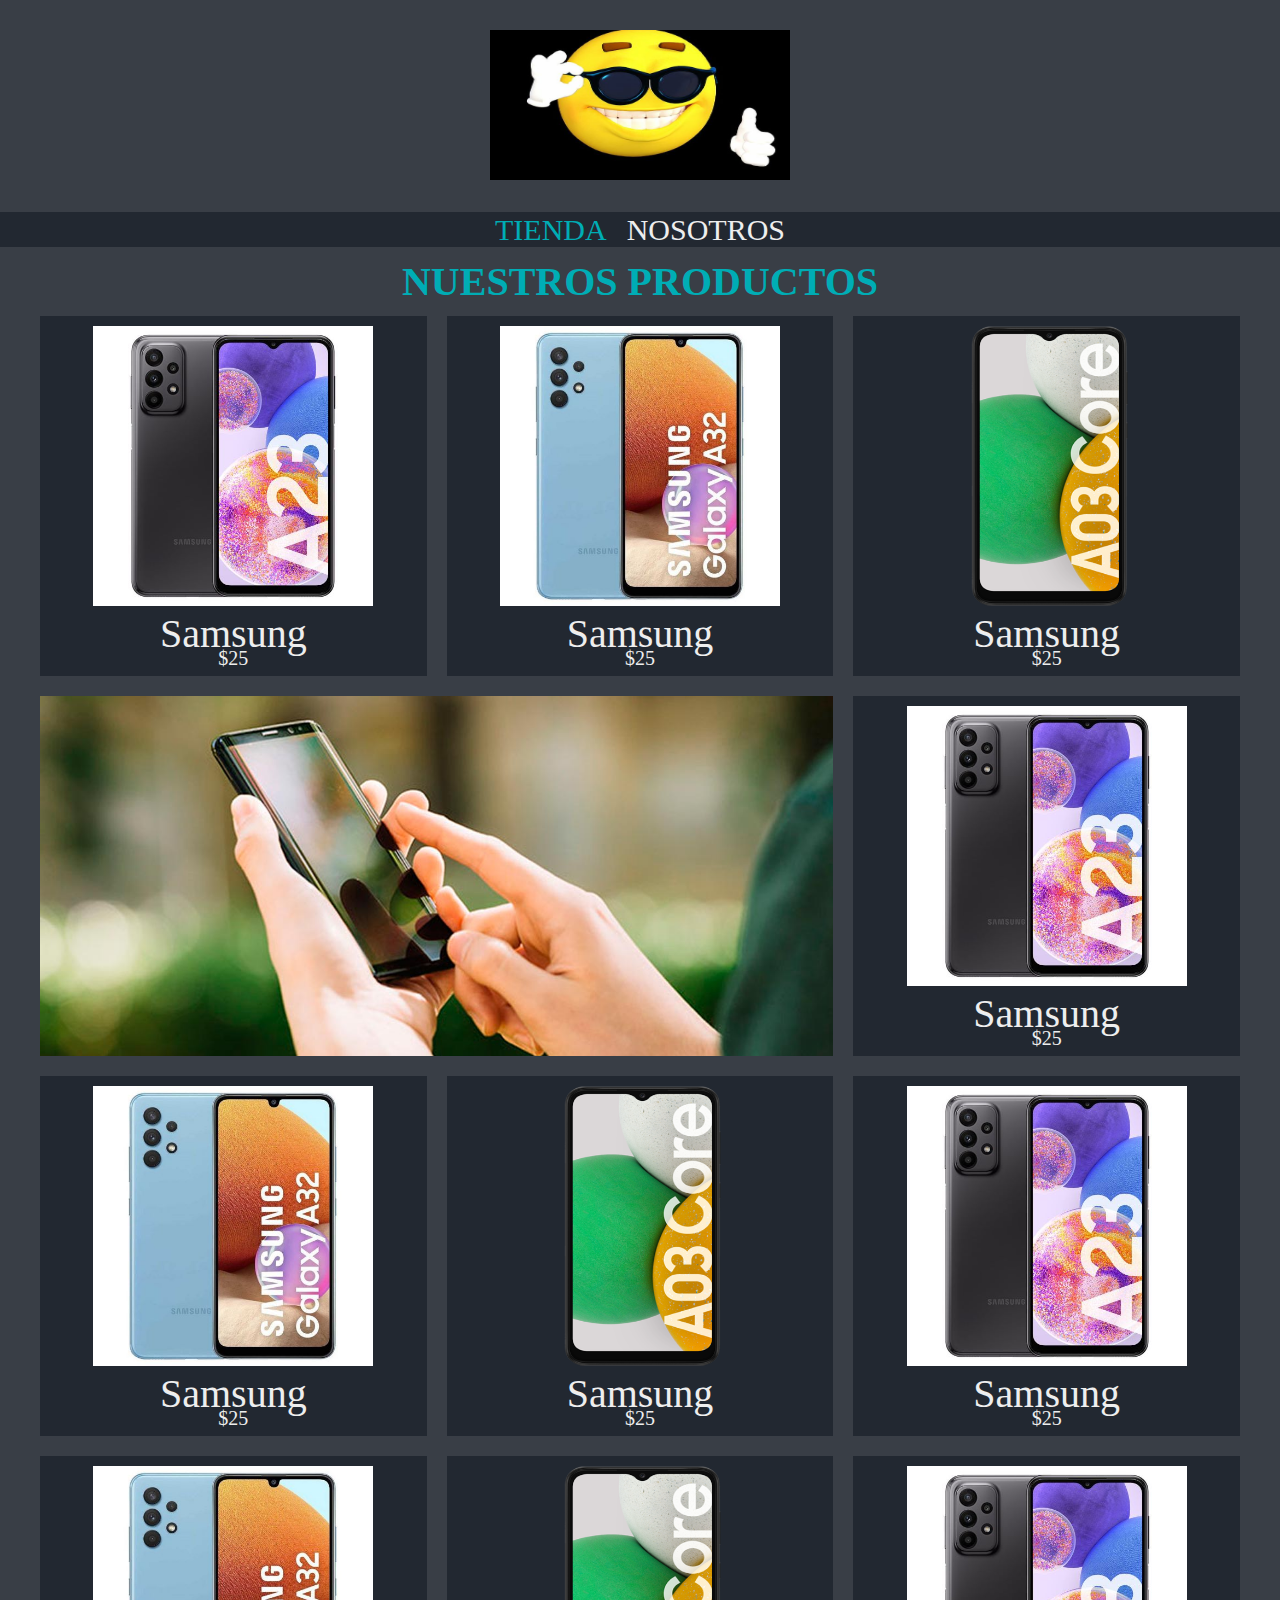
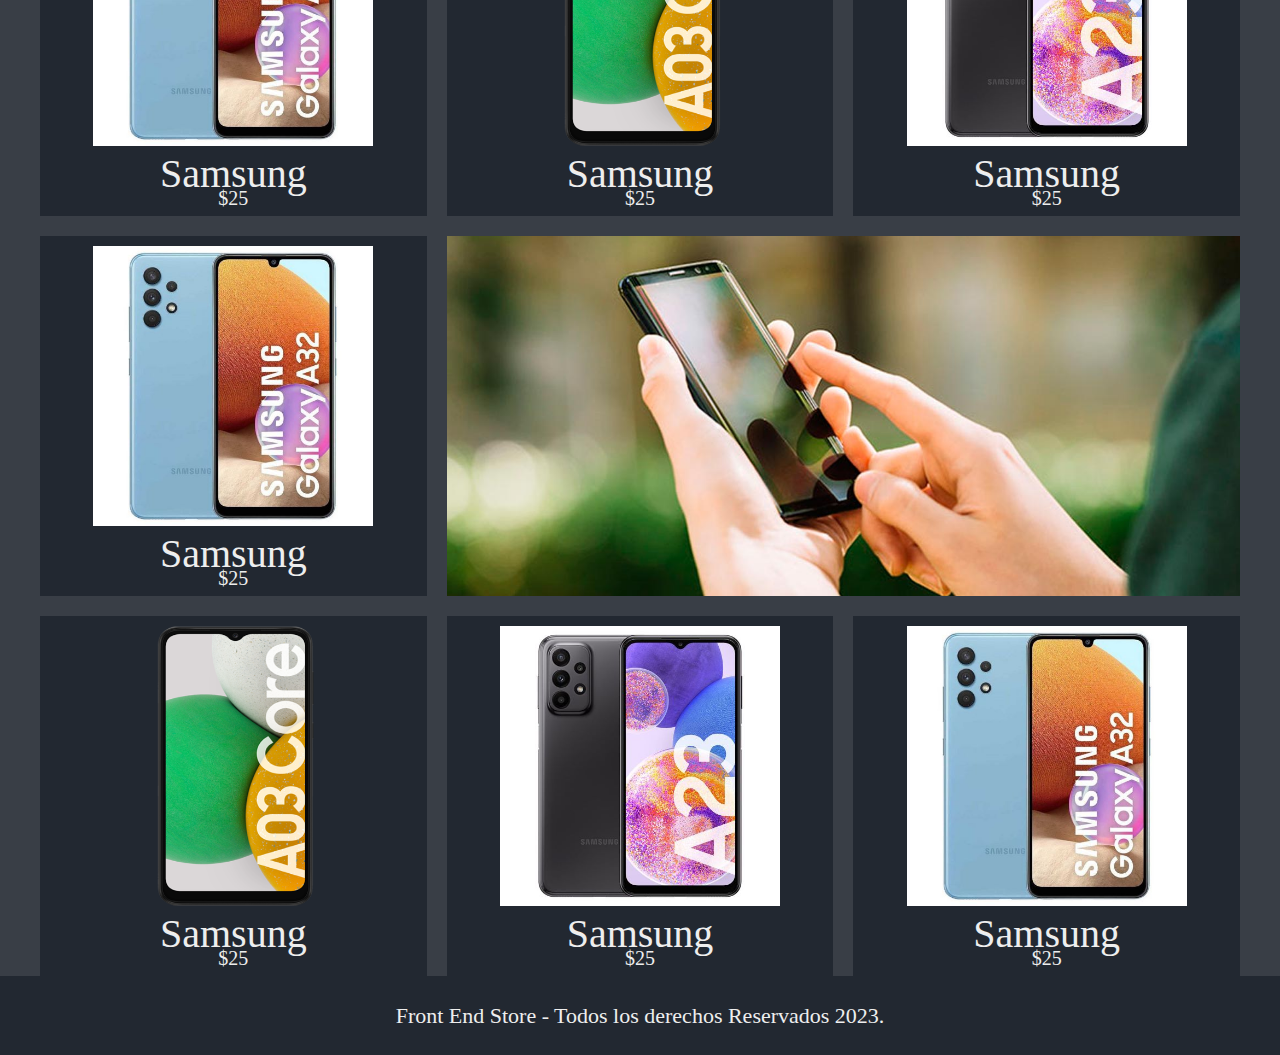
<file: celulares.html>
<!DOCTYPE html>
<html lang="en">

<head>
    <meta charset="UTF-8">
    <meta http-equiv="X-UA-Compatible" content="IE=edge">
    <meta name="viewport" content="width=device-width, initial-scale=1.0">
    <title>Celulares</title>
    <!--Styles-->
    <link rel="stylesheet" href="./css/normalize.css">
    <link rel="stylesheet" href="./css/celulares.css">
    <!--Fuente-->
    <link rel="preconnect" href="https://fonts.googleapis.com">
    <link rel="preconnect" href="https://fonts.gstatic.com" crossorigin>
    <link href="https://fonts.googleapis.com/css2?family=Staatliches&display=swap" rel="stylesheet">
</head>

<body>

    <header>
        <a href="index.html">
            <img class="header__logo" src="./img/icono/logo3.jpg" alt="logo">
        </a>
    </header>

    <nav class="navegacion">
        <a class="navegacion__enlace navegacion__enlace--activo" href="../celulares.html">tienda</a>
        <a class="navegacion__enlace " href="./nosotros.html">nosotros</a>

    </nav>

    <main class="container">
        <h1>Nuestros Productos</h1>

        <div class="grid">
            <div class="productos">
                <img class="producto__imagen" src="./img/Cards/cell ss/samsung11.jpg" alt="Celular - Samsung">
                <div class="producto__informacion">
                    <p class="producto__nombre">Samsung</p>
                    <p class="producto__precio">$25</p>
                </div>
            </div>

            <div class="productos">
                <img class="producto__imagen" src="./img/Cards/cell ss/ss22.jpg" alt="Celular - Samsung">
                <div class="producto__informacion">
                    <p class="producto__nombre">Samsung</p>
                    <p class="producto__precio">$25</p>
                </div>
            </div>

            <div class="productos">
                <img class="producto__imagen" src="./img/Cards/cell ss/ss33.png" alt="Celular - Samsung">
                <div class="producto__informacion">
                    <p class="producto__nombre">Samsung</p>
                    <p class="producto__precio">$25</p>
                </div>
            </div>

            <div class="productos">
                <img class="producto__imagen" src="./img/Cards/cell ss/samsung11.jpg" alt="Celular - Samsung">
                <div class="producto__informacion">
                    <p class="producto__nombre">Samsung</p>
                    <p class="producto__precio">$25</p>
                </div>
            </div>

            <div class="productos">
                <img class="producto__imagen" src="./img/Cards/cell ss/ss22.jpg" alt="Celular - Samsung">
                <div class="producto__informacion">
                    <p class="producto__nombre">Samsung</p>
                    <p class="producto__precio">$25</p>
                </div>
            </div>

            <div class="productos">
                <img class="producto__imagen" src="./img/Cards/cell ss/ss33.png" alt="Celular - Samsung">
                <div class="producto__informacion">
                    <p class="producto__nombre">Samsung</p>
                    <p class="producto__precio">$25</p>
                </div>
            </div>

            <div class="productos">
                <img class="producto__imagen" src="./img/Cards/cell ss/samsung11.jpg" alt="Celular - Samsung">
                <div class="producto__informacion">
                    <p class="producto__nombre">Samsung</p>
                    <p class="producto__precio">$25</p>
                </div>
            </div>

            <div class="productos">
                <img class="producto__imagen" src="./img/Cards/cell ss/ss22.jpg" alt="Celular - Samsung">
                <div class="producto__informacion">
                    <p class="producto__nombre">Samsung</p>
                    <p class="producto__precio">$25</p>
                </div>
            </div>

            <div class="productos">
                <img class="producto__imagen" src="./img/Cards/cell ss/ss33.png" alt="Celular - Samsung">
                <div class="producto__informacion">
                    <p class="producto__nombre">Samsung</p>
                    <p class="producto__precio">$25</p>
                </div>
            </div>

            <div class="productos">
                <img class="producto__imagen" src="./img/Cards/cell ss/samsung11.jpg" alt="Celular - Samsung">
                <div class="producto__informacion">
                    <p class="producto__nombre">Samsung</p>
                    <p class="producto__precio">$25</p>
                </div>
            </div>

            <div class="productos">
                <img class="producto__imagen" src="./img/Cards/cell ss/ss22.jpg" alt="Celular - Samsung">
                <div class="producto__informacion">
                    <p class="producto__nombre">Samsung</p>
                    <p class="producto__precio">$25</p>
                </div>
            </div>

            <div class="productos">
                <img class="producto__imagen" src="./img/Cards/cell ss/ss33.png" alt="Celular - Samsung">
                <div class="producto__informacion">
                    <p class="producto__nombre">Samsung</p>
                    <p class="producto__precio">$25</p>
                </div>
            </div>

            <div class="productos">
                <img class="producto__imagen" src="./img/Cards/cell ss/samsung11.jpg" alt="Celular - Samsung">
                <div class="producto__informacion">
                    <p class="producto__nombre">Samsung</p>
                    <p class="producto__precio">$25</p>
                </div>
            </div>

            <div class="productos">
                <img class="producto__imagen" src="./img/Cards/cell ss/ss22.jpg" alt="Celular - Samsung">
                <div class="producto__informacion">
                    <p class="producto__nombre">Samsung</p>
                    <p class="producto__precio">$25</p>
                </div>
            </div>

            <div class="grafico grafico--celu"></div>
            <div class="grafico grafico--otro"></div>
    

        </div>

      
    </main>


    <footer>
        <p class="footer__texto">Front End Store - Todos los derechos Reservados 2023.</p>
    </footer>

</body>

</html>
</file>
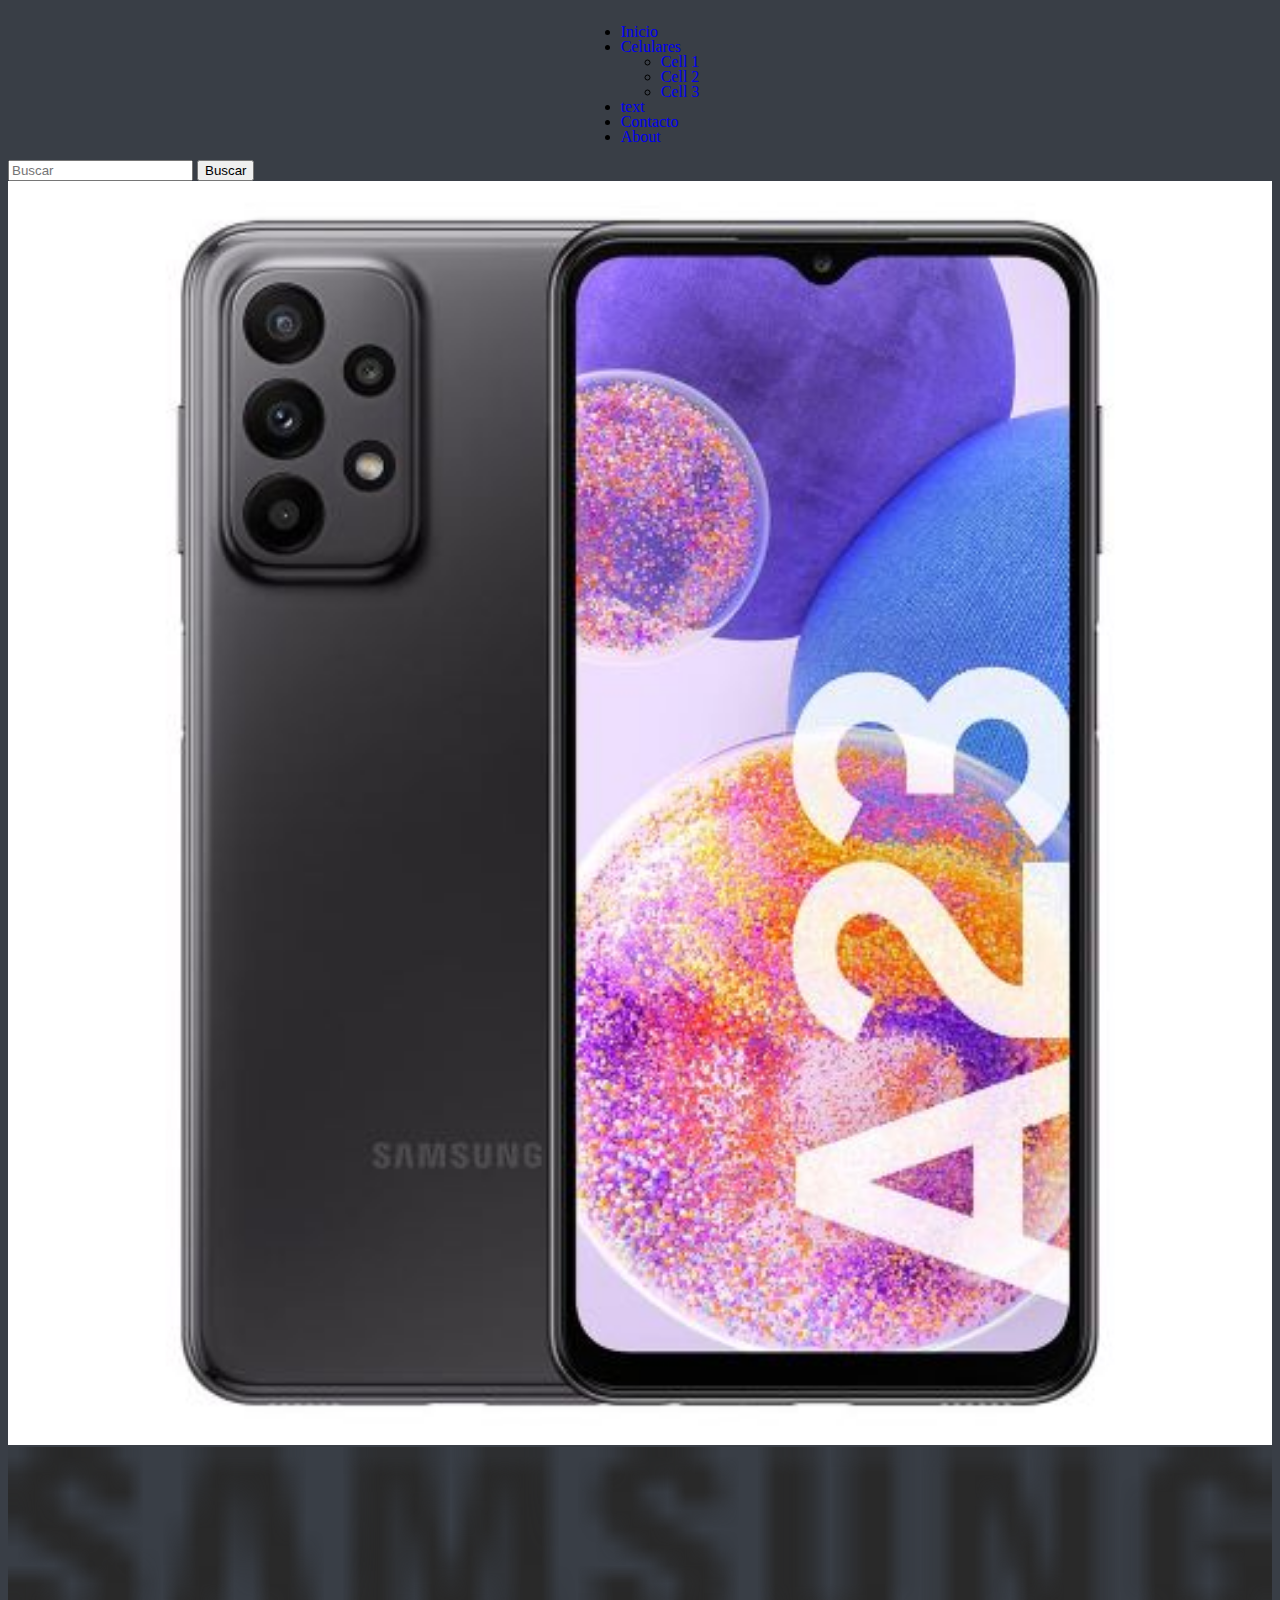
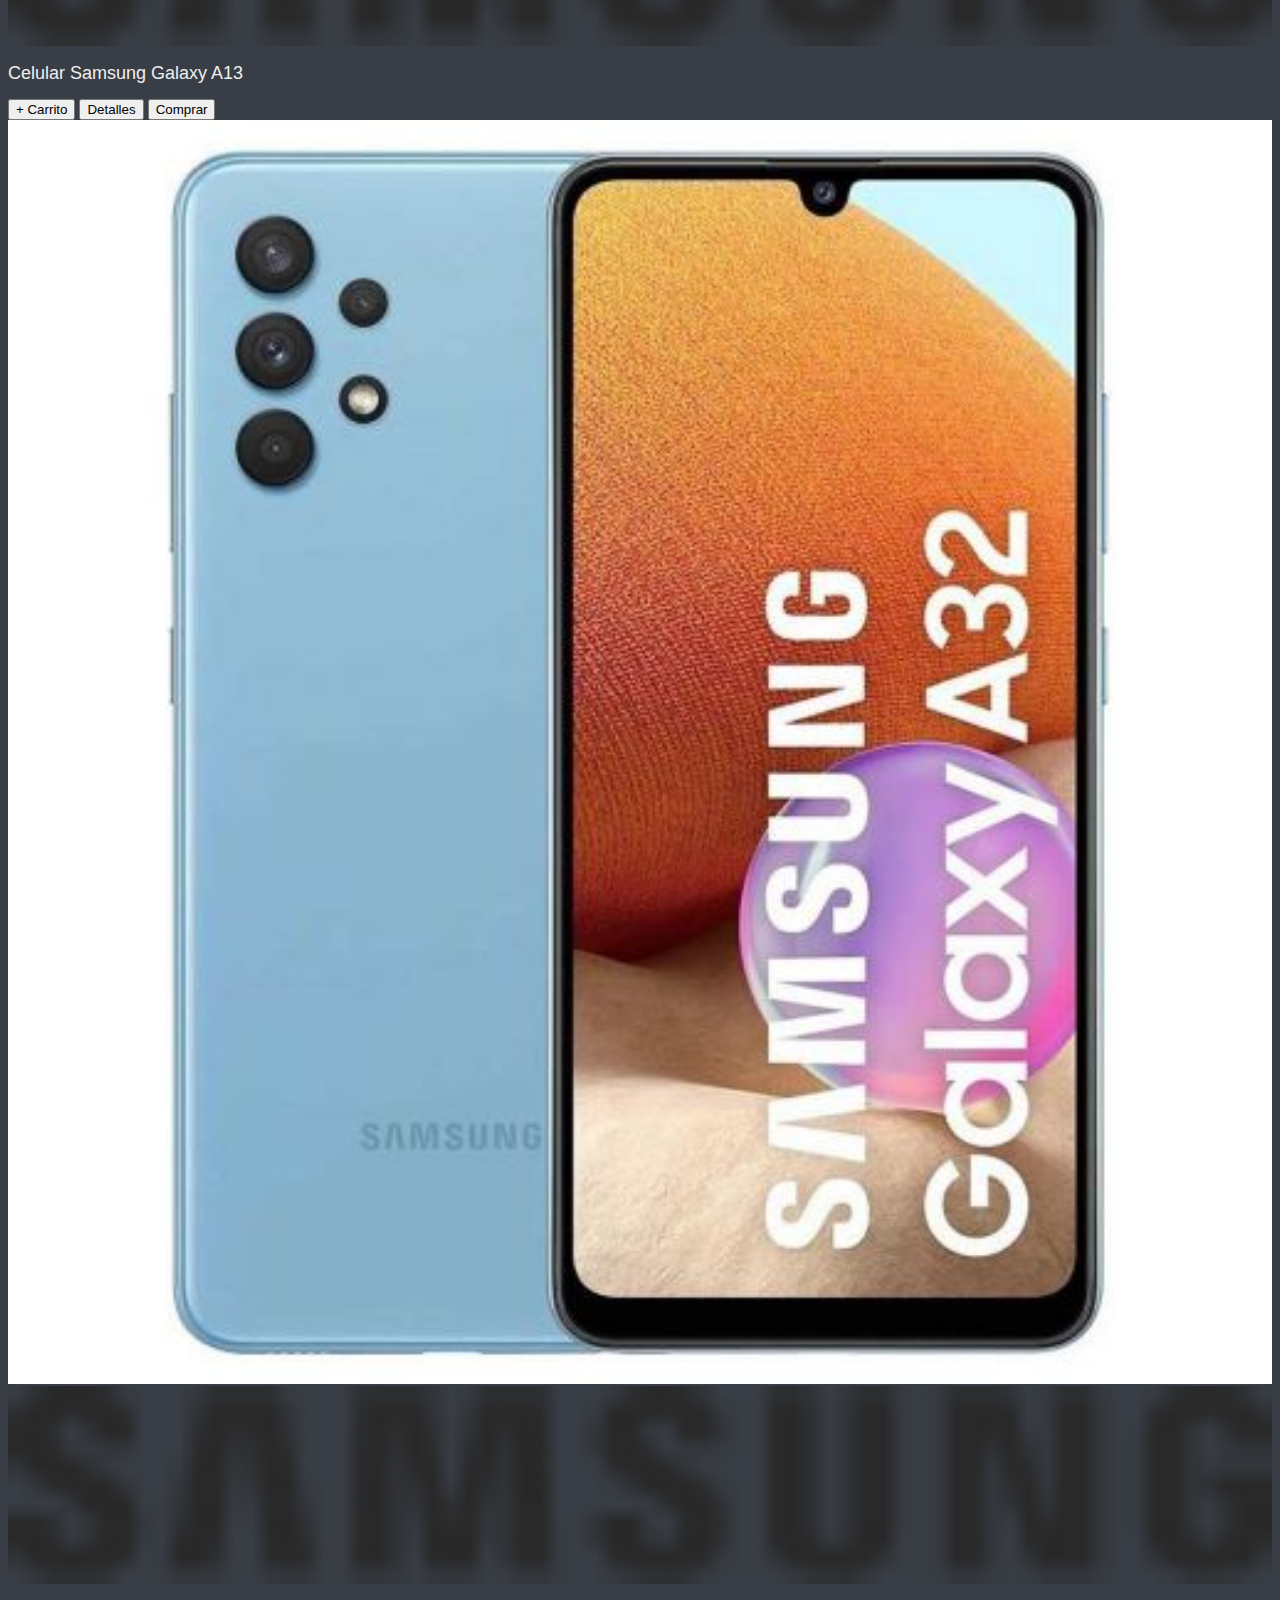
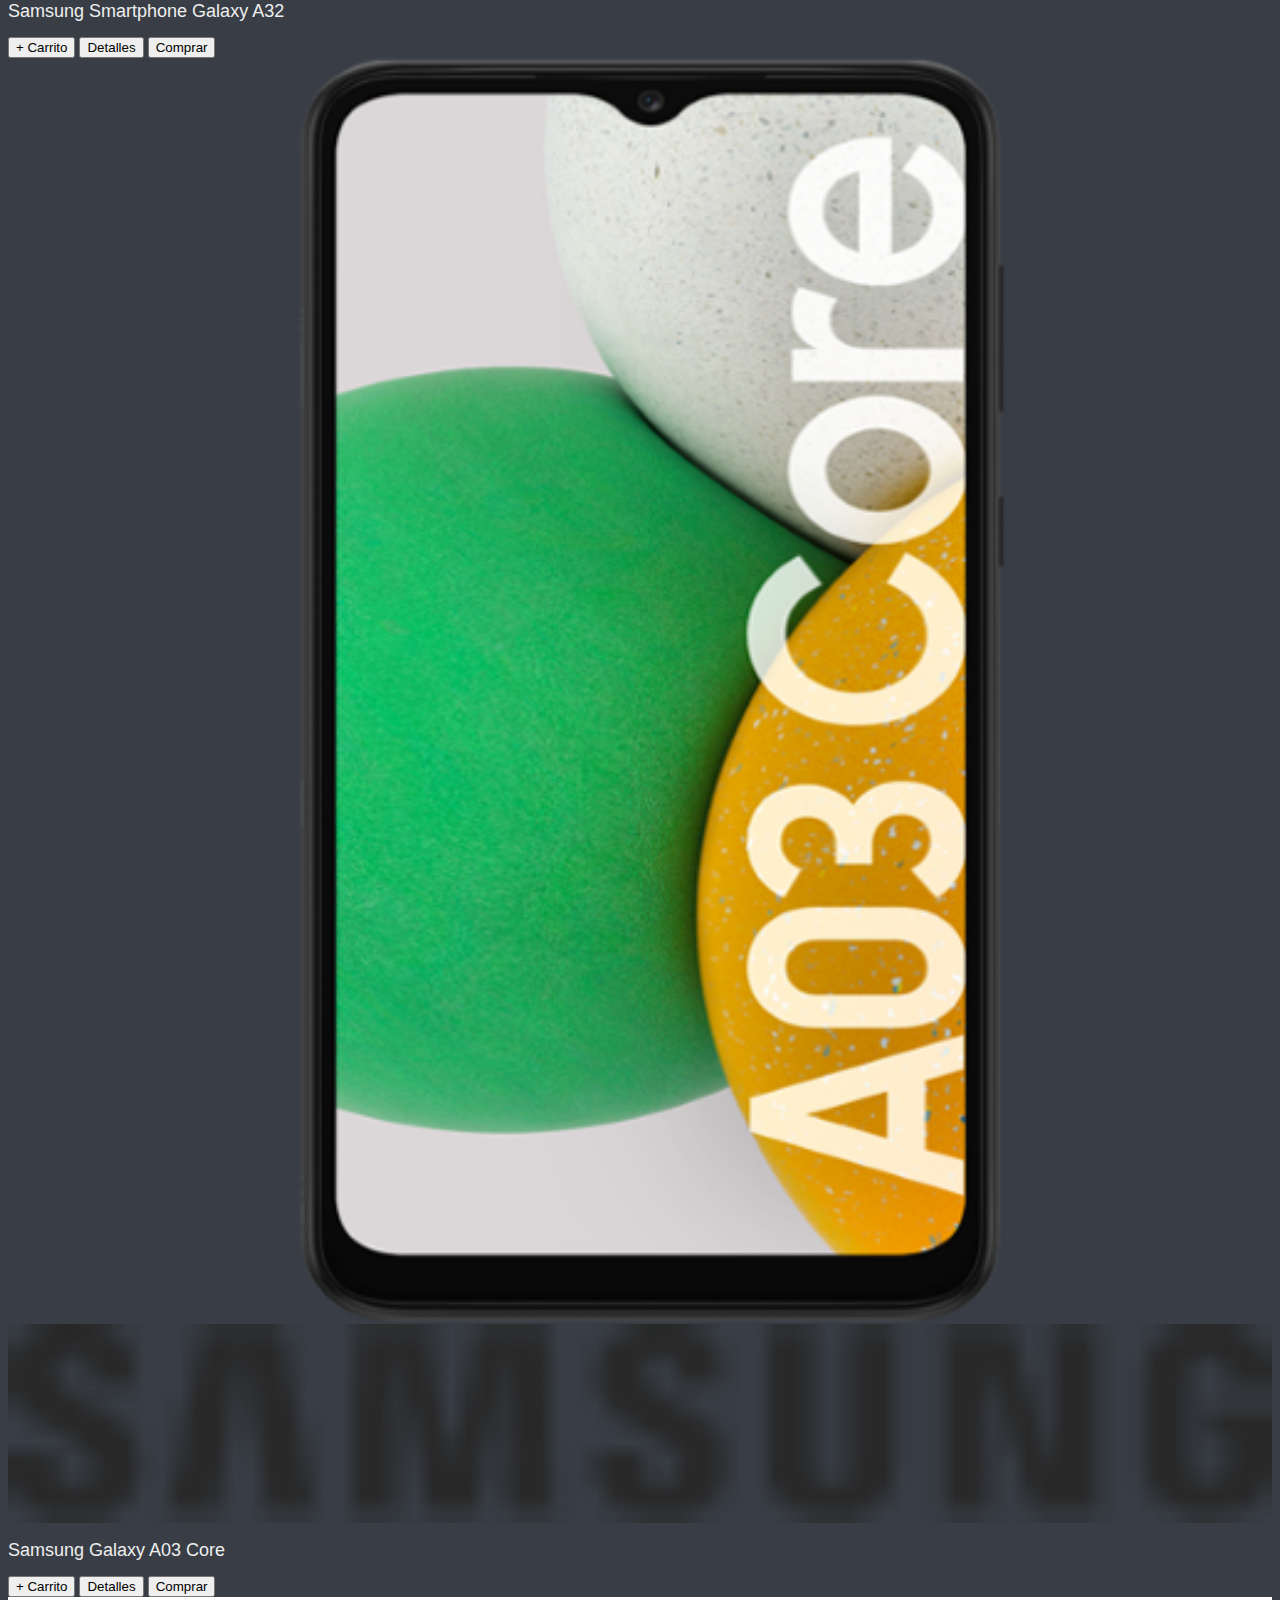
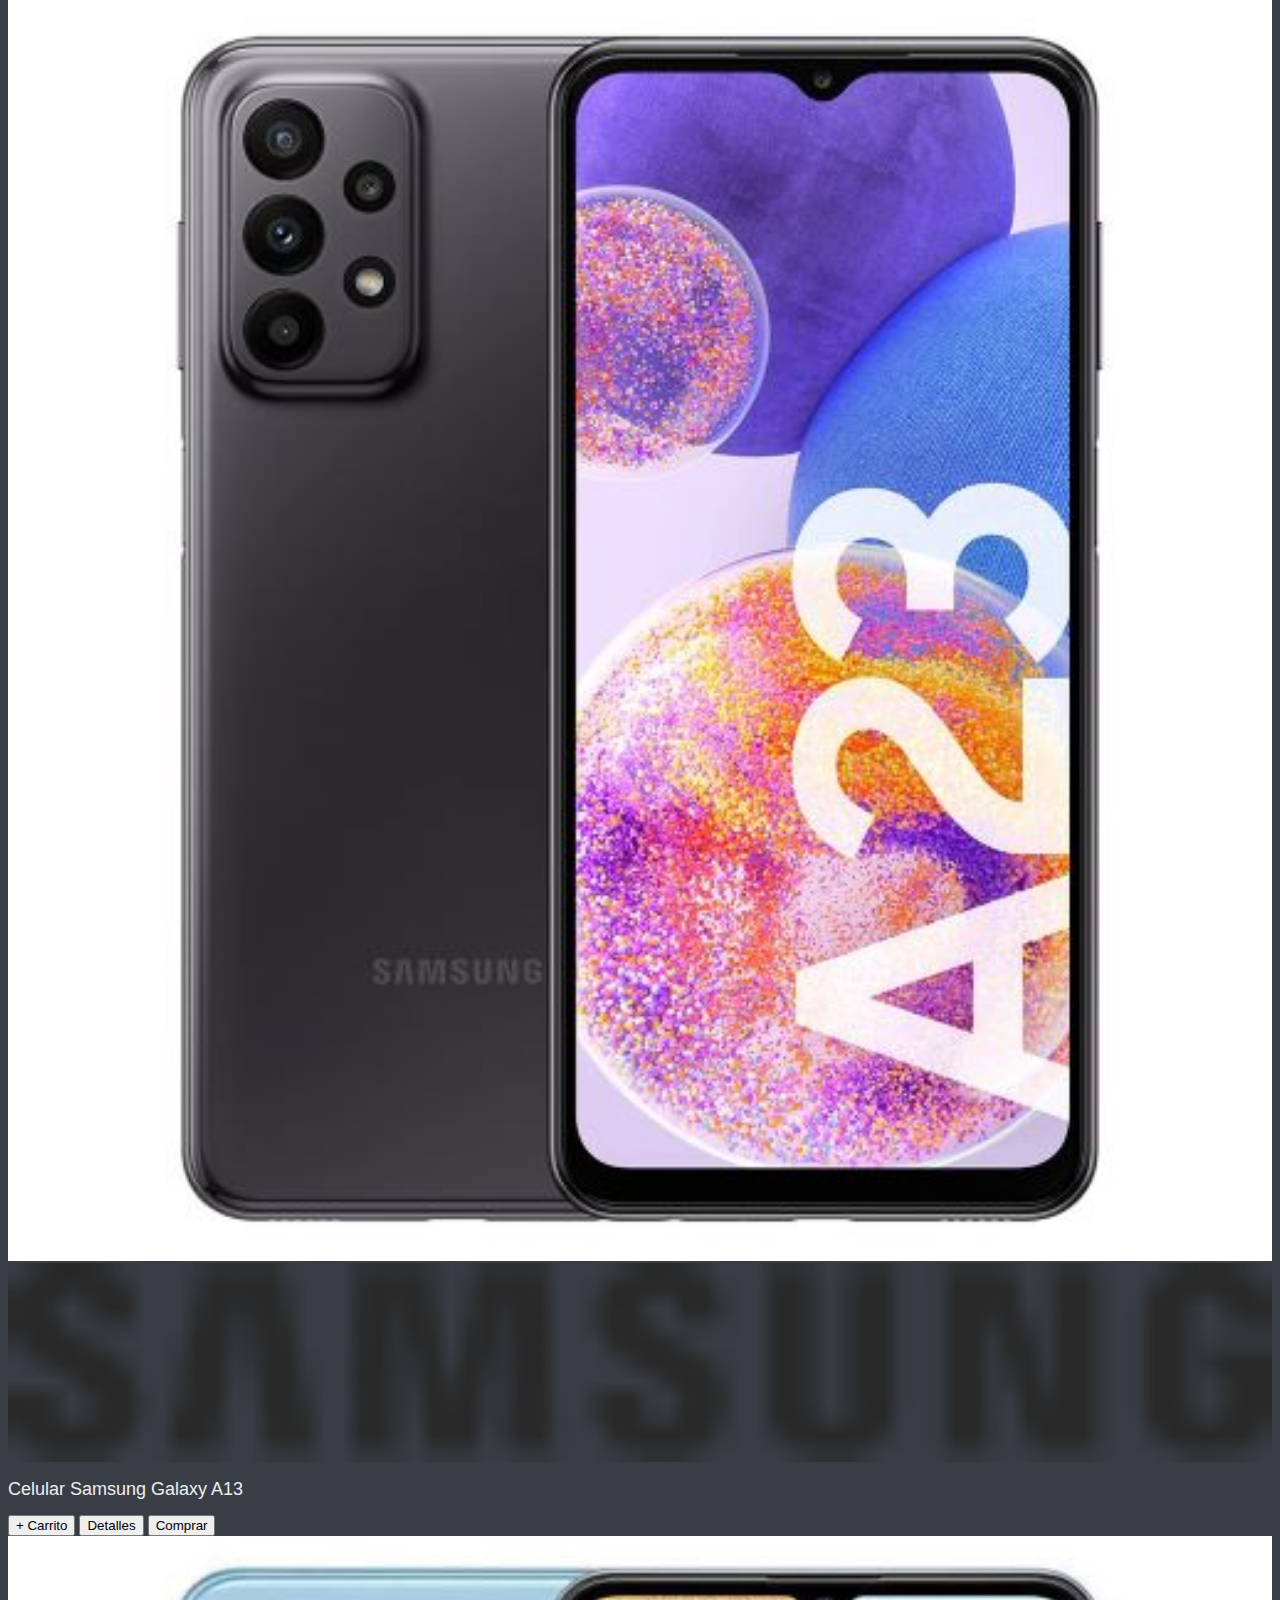
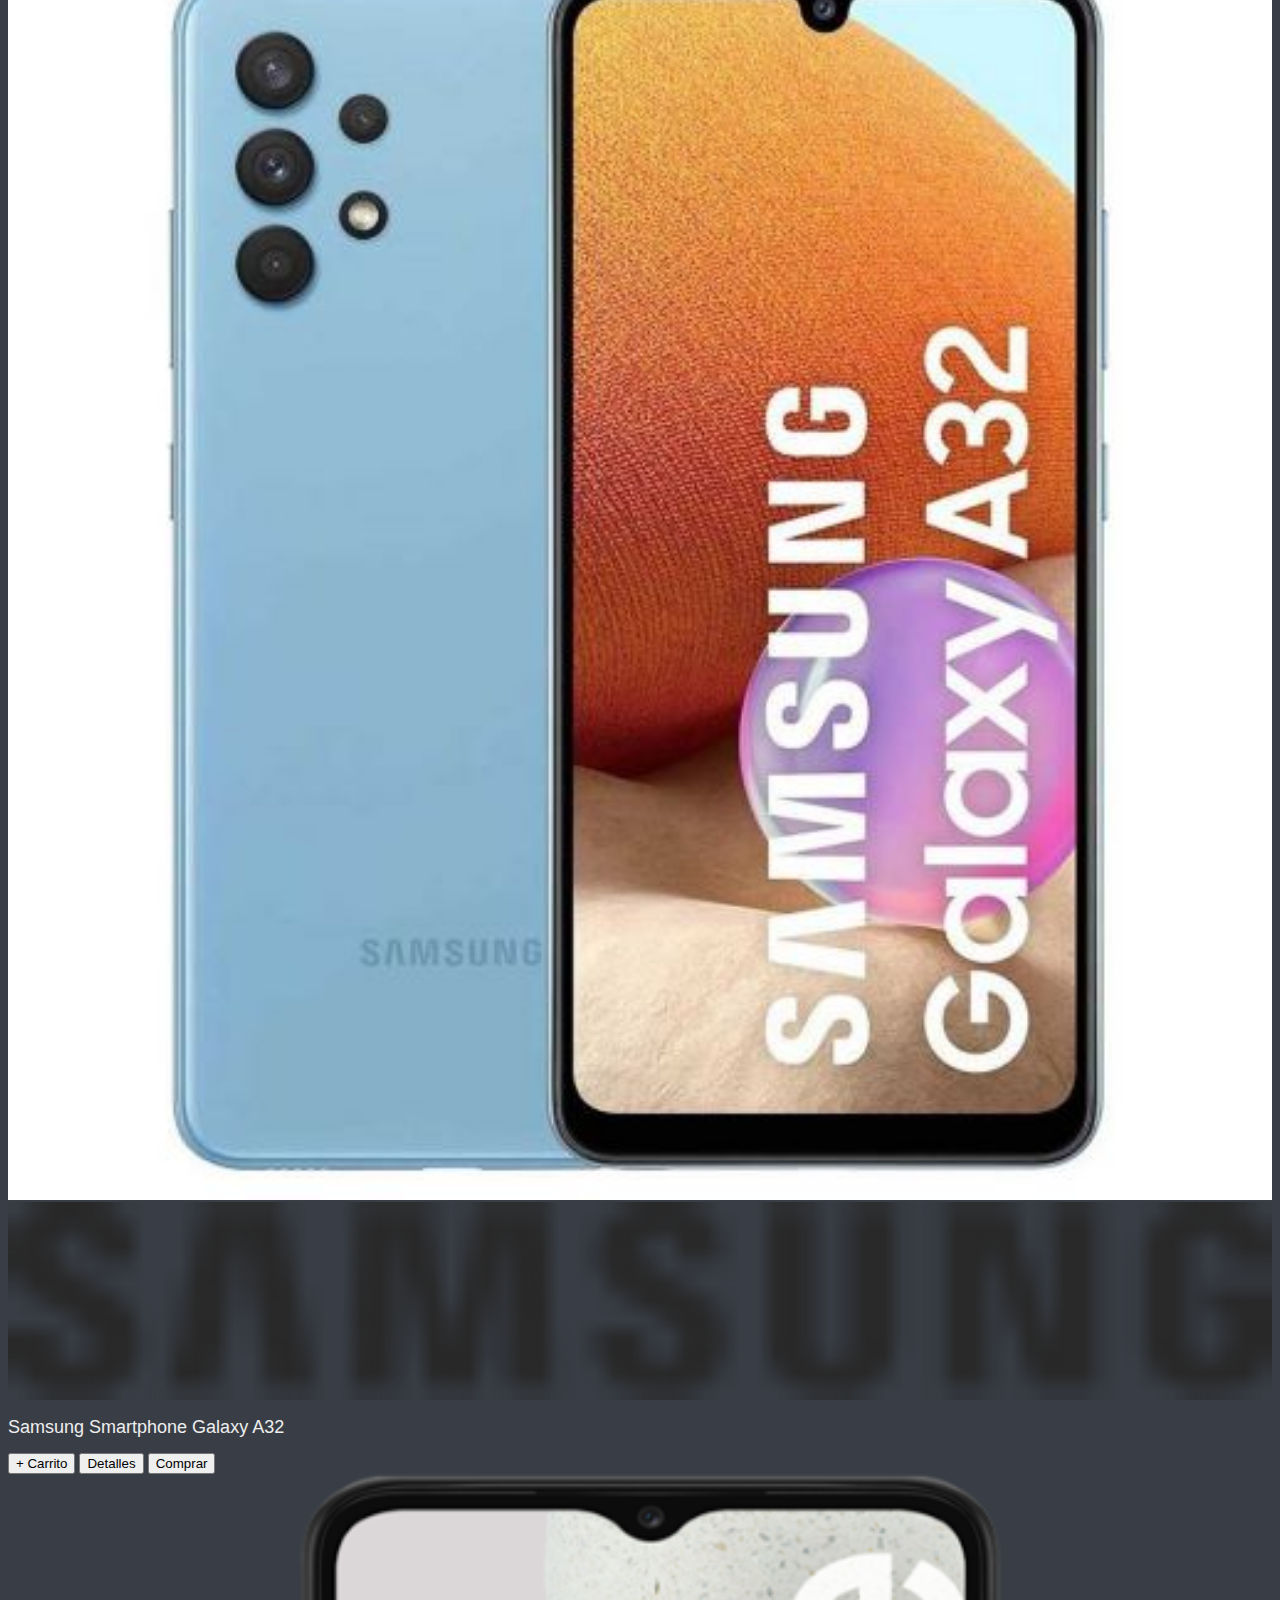
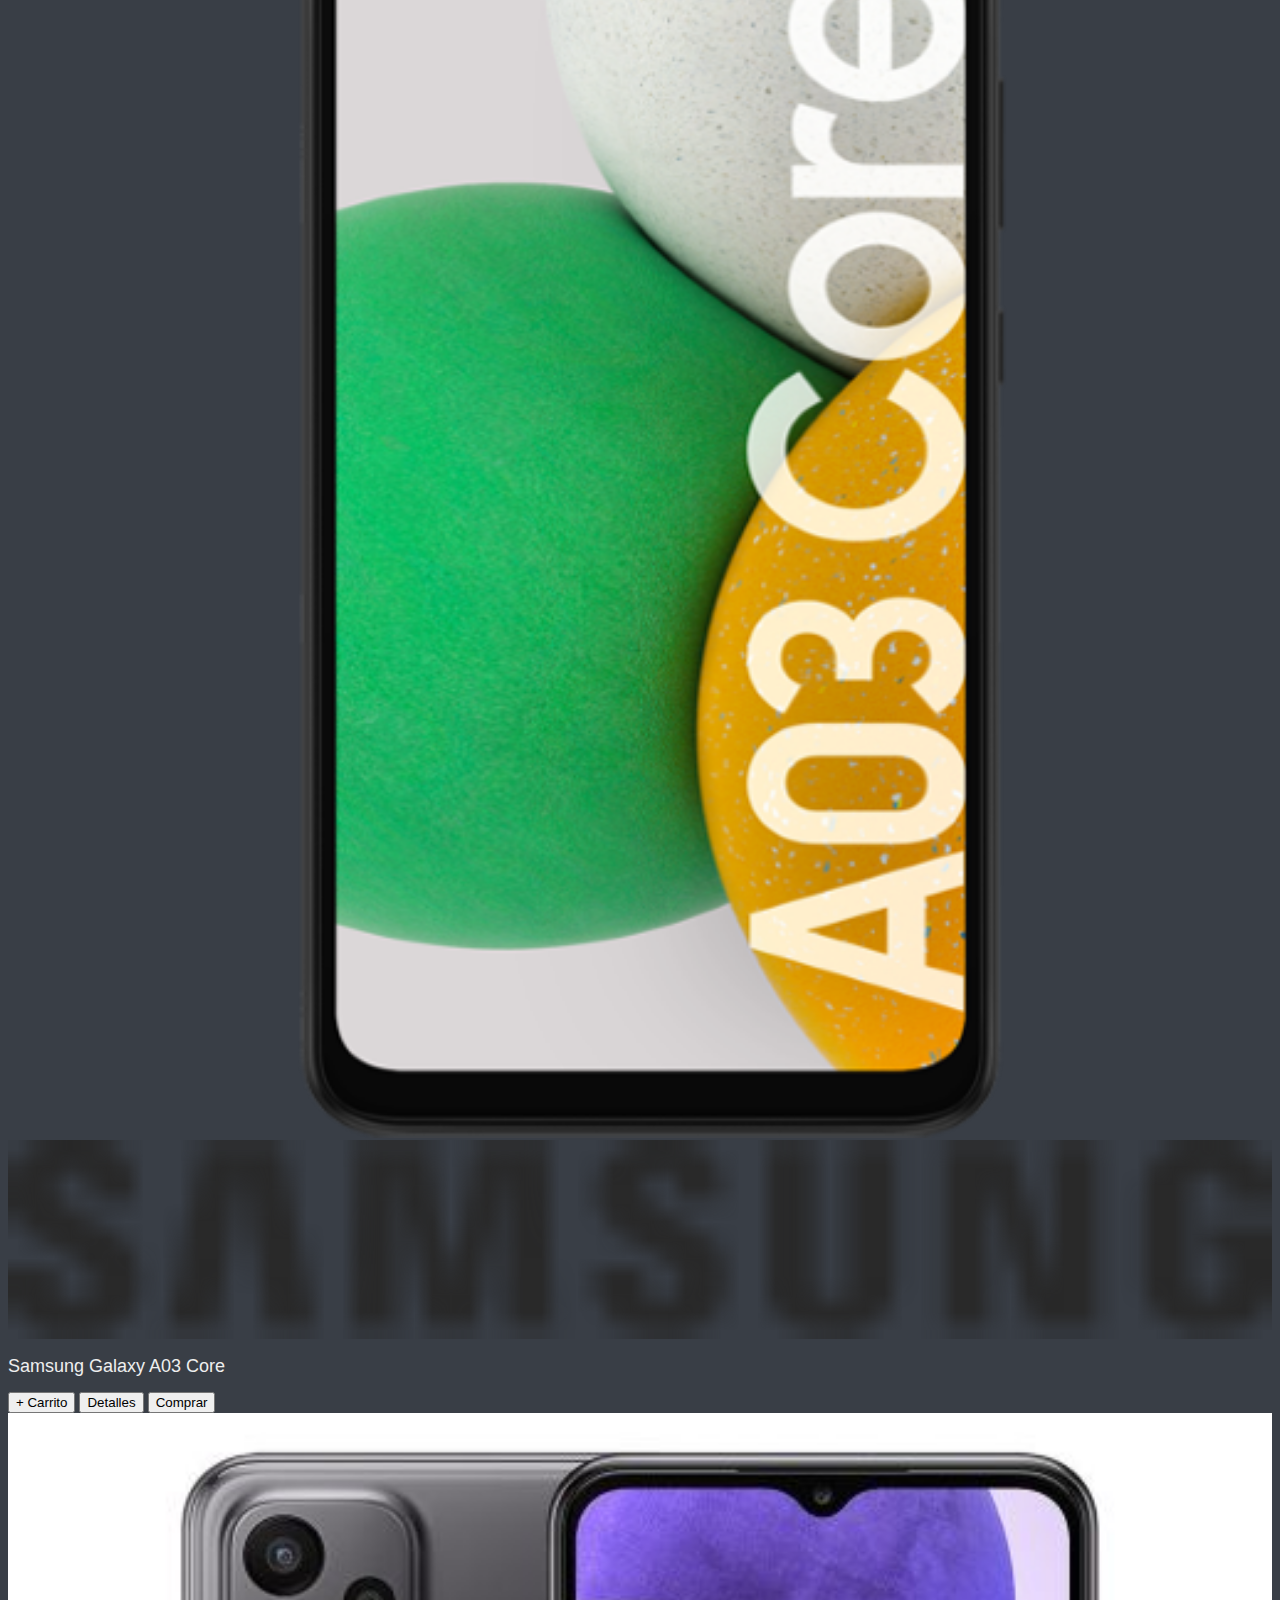
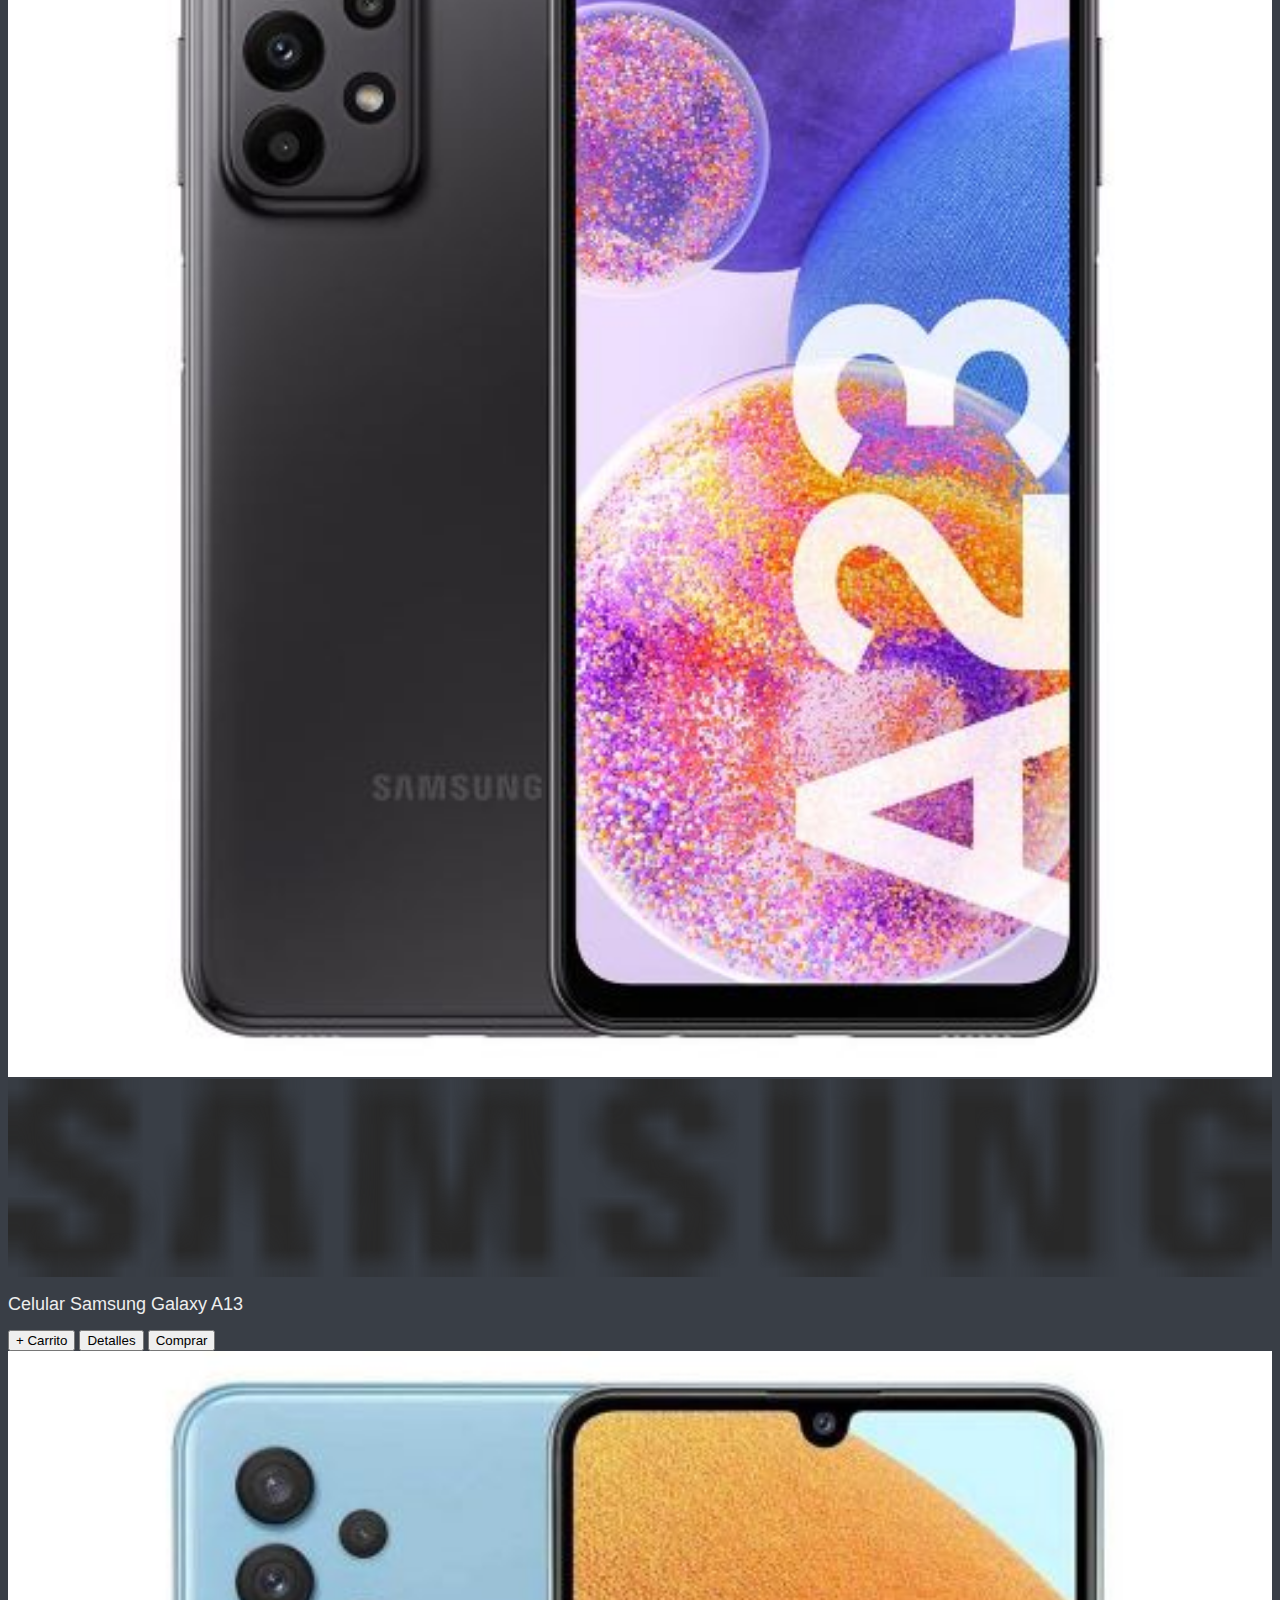
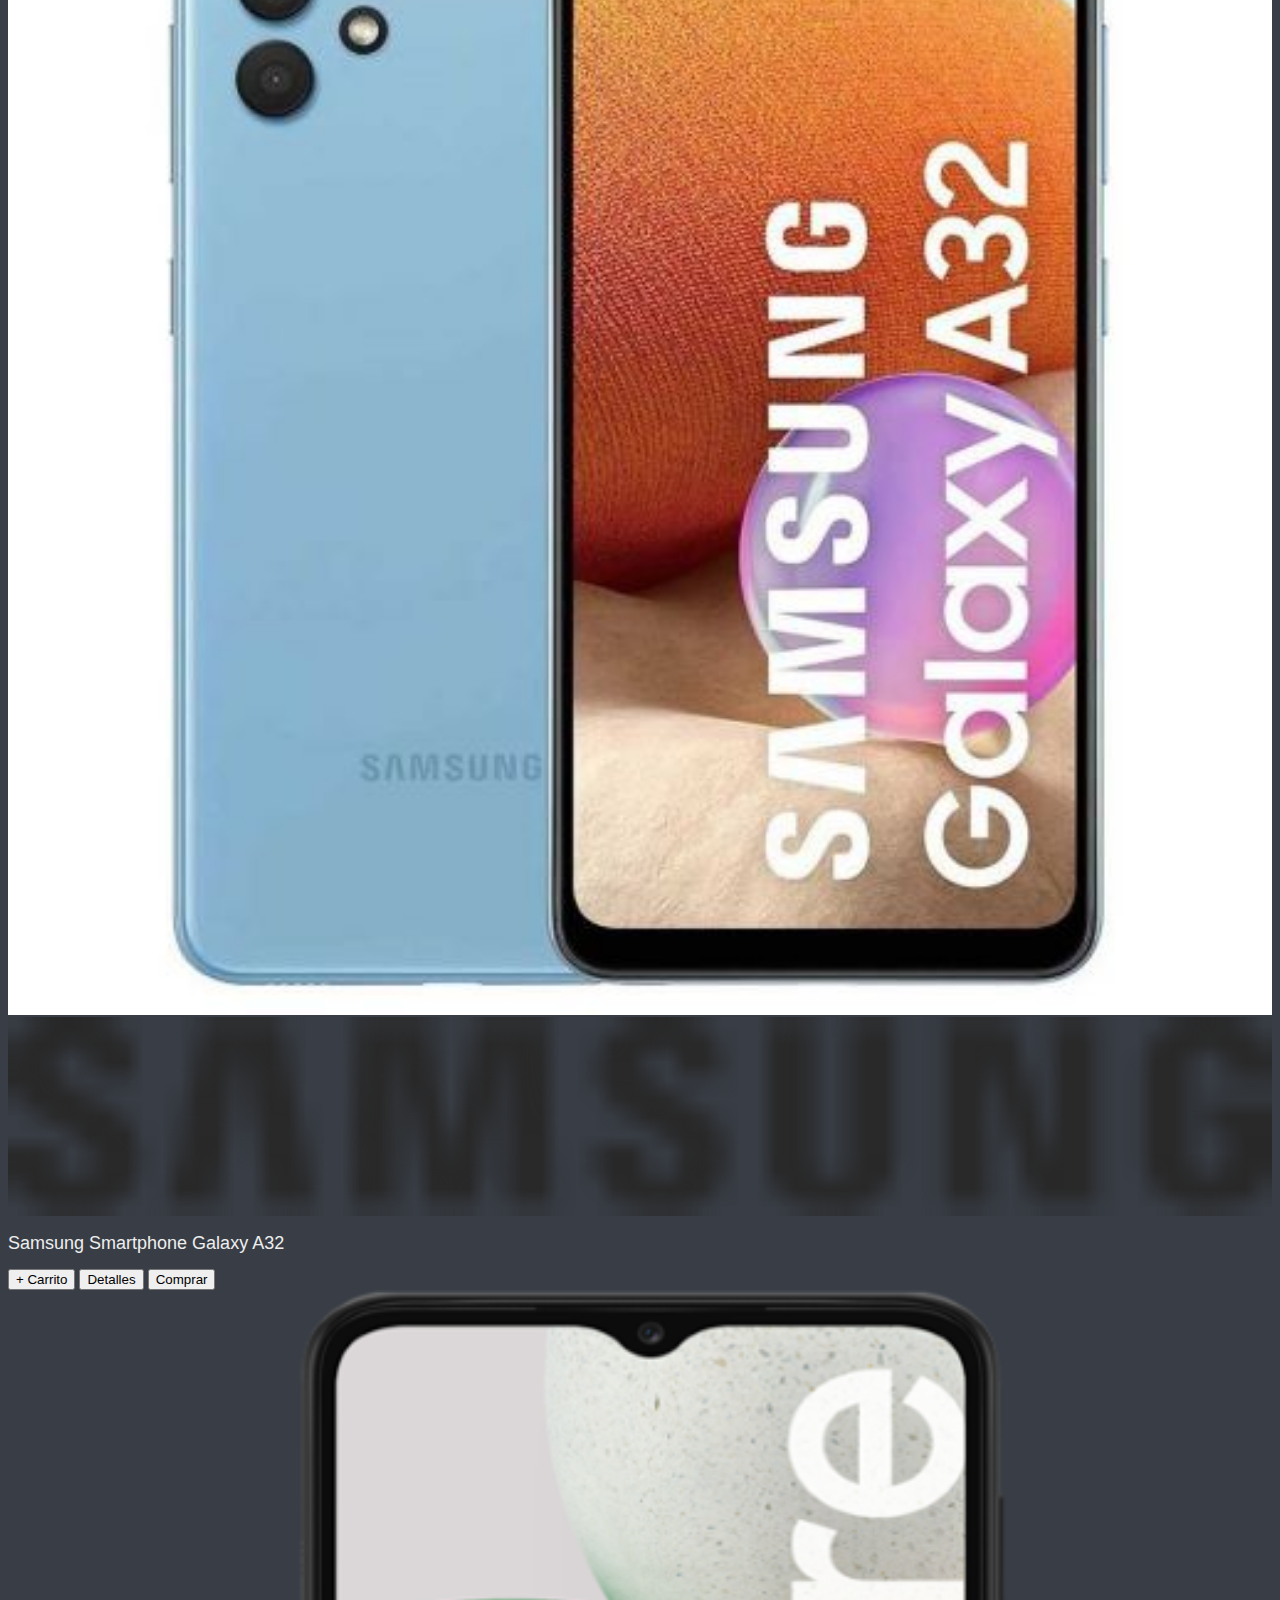
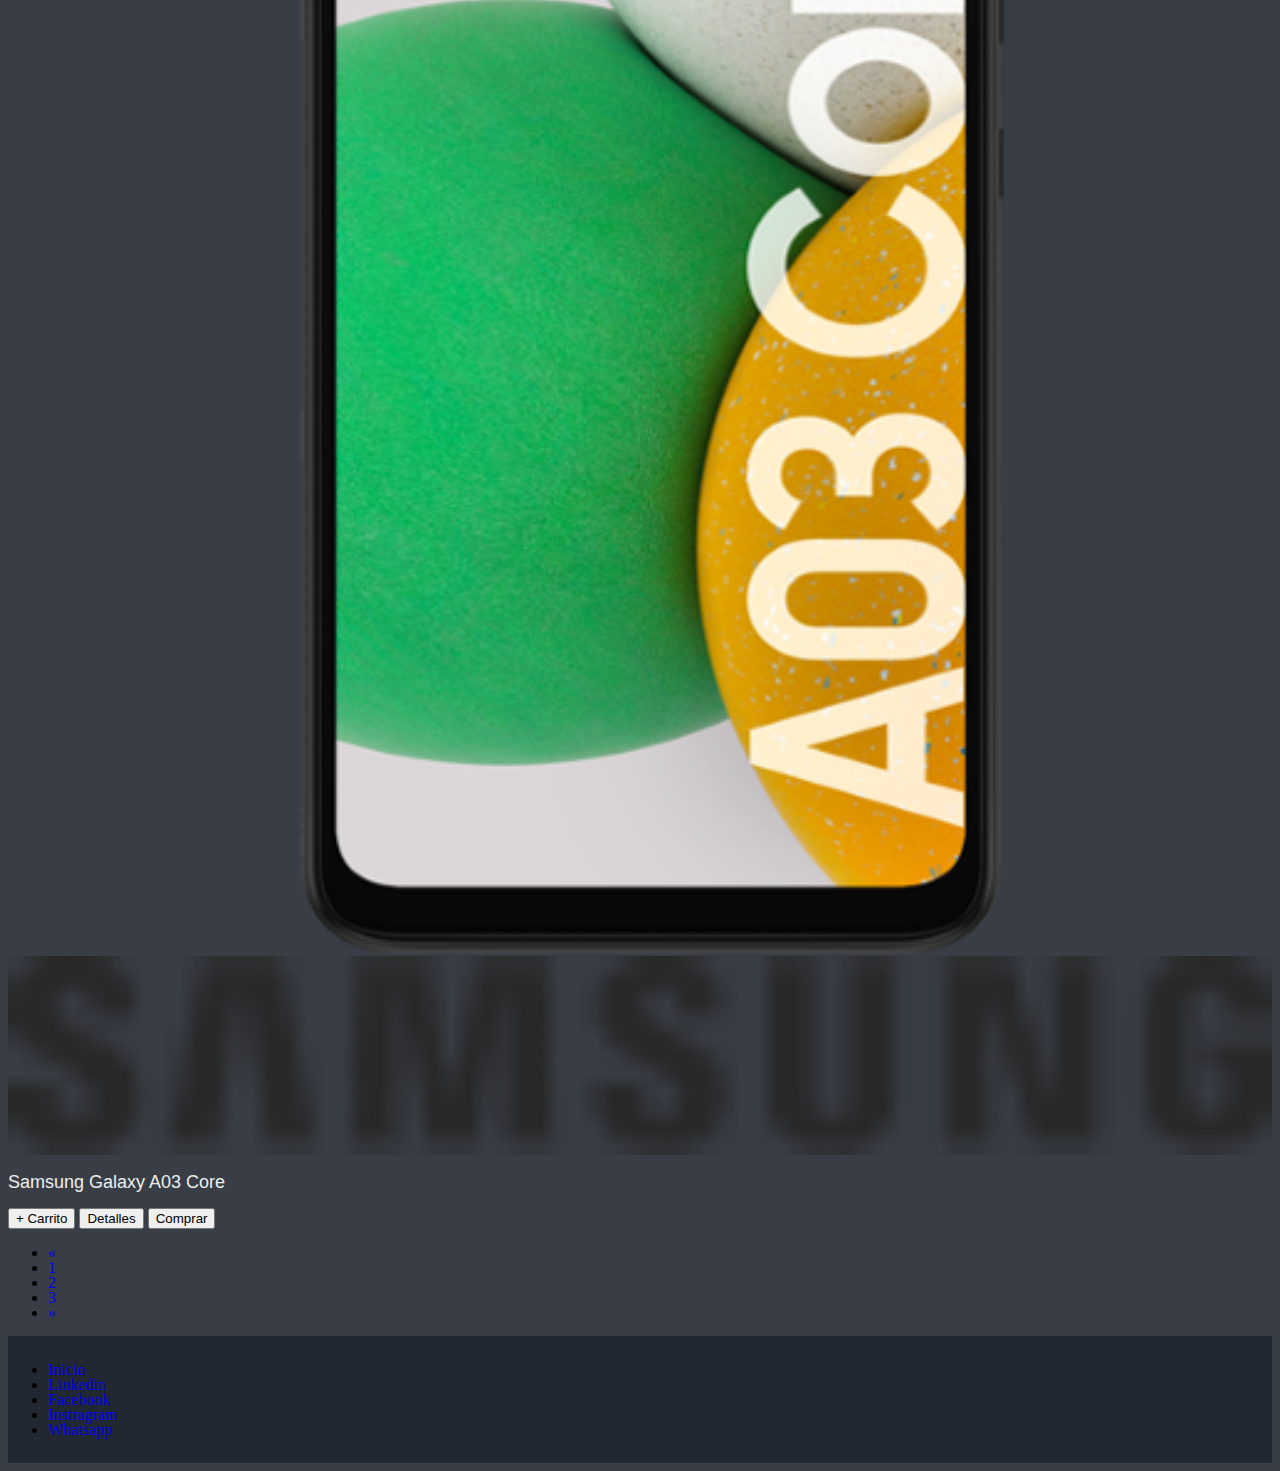
<file: celulares2.html>
<!DOCTYPE html>
<html lang="en">

<head>
  <meta charset="UTF-8">
  <title>cell</title>
  <!--bootstrap-->
  <link href="https://cdn.jsdelivr.net/npm/bootstrap@5.2.1/dist/css/bootstrap.min.css" rel="stylesheet"
    integrity="sha384-iYQeCzEYFbKjA/T2uDLTpkwGzCiq6soy8tYaI1GyVh/UjpbCx/TYkiZhlZB6+fzT" crossorigin="anonymous">
  <!--styles css-->
  <link rel="stylesheet" href="./css/celulares.css">
  <!--Iconos-->
  <link rel="stylesheet" href="https://maxcdn.bootstrapcdn.com/font-awesome/4.7.0/css/font-awesome.min.css">
</head>

<body>

  <!--NAVEGADOR-->

  <header>


    <nav class="nav-principal">

      <ul class="nav">

        <li class="nav-item">
          <a class="nav-link" href="./index.html">Inicio</a>
        </li>

        <li class="nav-item">

          <a class="nav-link dropdown-toggle" href="#" role="button" data-bs-toggle="dropdown" aria-expanded="false">
            Celulares
          </a>
          <ul class="dropdown-menu">
            <li><a class="dropdown-item" href="#">Cell 1</a></li>
            <li><a class="dropdown-item" href="#">Cell 2</a></li>
            <li><a class="dropdown-item" href="#">Cell 3</a></li>
          </ul>

        </li>

        <li class="nav-item">
          <a class="nav-link" href="#">text</a>
        </li>

        <li class="nav-item">
          <a class="nav-link" href="./contact.html" target="_blank">Contacto</a>
        </li>

        <li class="nav-item">
          <a class="nav-link" href="./about.html">About</a>
        </li>

      </ul>

    </nav>



  </header>

  <!--MAIN-->
  <main>
    <div class="container-cards sombra">

      <div class="right-side">

        <div class="buscador">

          <div class="container-fluid2">
            <form class="d-flex" role="search">
              <input class="form-control me-2" type="search" placeholder="Buscar" aria-label="Search">
              <button class="btn btn-outline-dark" type="submit">Buscar</button>
            </form>

          </div>
        </div>

        <div class="row row-cols-1 row-cols-md-3 g-4">

          <!--PRIMERA FILA-->
          <div class="col">
            <div class="card h-100">
              <img src="./img/Cards/cell ss/samsung11.jpg" class="card-img-top" alt="...">
              <div class="card-body">

                <div class="imgCard">
                  <img src="./img/icono/samsung_final.png" alt="cellLogo">
                </div>

                <p class="card-text">Celular Samsung Galaxy A13</p>

              </div>
              <div class="card-footer">

                <div class="d-grid gap-3 d-md-block">
                  <button class="btn btn-primary" type="button">+ Carrito</button>
                  <button class="btn btn-info" type="button">Detalles</button>
                  <button class="btn btn-success" type="button">Comprar</button>
                </div>

              </div>
            </div>
          </div>
          <div class="col">
            <div class="card h-100">
              <img src="./img/Cards/cell ss/ss22.jpg" class="card-img-top" alt="...">
              <div class="card-body">
                <div class="imgCard">
                  <img src="./img/icono/samsung_final.png" alt="cellLogo">
                </div>
                <p class="card-text">Samsung Smartphone Galaxy A32</p>
              </div>
              <div class="card-footer">

                <div class="d-grid gap-3 d-md-block">
                  <button class="btn btn-primary" type="button">+ Carrito</button>
                  <button class="btn btn-info" type="button">Detalles</button>
                  <button class="btn btn-success" type="button">Comprar</button>
                </div>

              </div>
            </div>
          </div>
          <div class="col">
            <div class="card h-100">
              <img src="./img/Cards/cell ss/ss33.png" class="card-img-top" alt="...">
              <div class="card-body">
                <div class="imgCard">
                  <img src="./img/icono/samsung_final.png" alt="cellLogo">
                </div>
                <p class="card-text">Samsung Galaxy A03 Core</p>
              </div>
              <div class="card-footer">

                <div class="d-grid gap-3 d-md-block">
                  <button class="btn btn-primary" type="button">+ Carrito</button>
                  <button class="btn btn-info" type="button">Detalles</button>
                  <button class="btn btn-success" type="button">Comprar</button>
                </div>

              </div>
            </div>
          </div>

          <!--SEGUNDA FILA-->
          <div class="col">
            <div class="card h-100">
              <img src="./img/Cards/cell ss/samsung11.jpg" class="card-img-top" alt="...">
              <div class="card-body">

                <div class="imgCard">
                  <img src="./img/icono/samsung_final.png" alt="cellLogo">
                </div>

                <p class="card-text">Celular Samsung Galaxy A13</p>
              </div>
              <div class="card-footer">

                <div class="d-grid gap-3 d-md-block">
                  <button class="btn btn-primary" type="button">+ Carrito</button>
                  <button class="btn btn-info" type="button">Detalles</button>
                  <button class="btn btn-success" type="button">Comprar</button>
                </div>

              </div>
            </div>
          </div>
          <div class="col">
            <div class="card h-100">
              <img src="./img/Cards/cell ss/ss22.jpg" class="card-img-top" alt="...">
              <div class="card-body">
                <div class="imgCard">
                  <img src="./img/icono/samsung_final.png" alt="cellLogo">
                </div>
                <p class="card-text">Samsung Smartphone Galaxy A32</p>
              </div>
              <div class="card-footer">

                <div class="d-grid gap-3 d-md-block">
                  <button class="btn btn-primary" type="button">+ Carrito</button>
                  <button class="btn btn-info" type="button">Detalles</button>
                  <button class="btn btn-success" type="button">Comprar</button>
                </div>

              </div>
            </div>
          </div>
          <div class="col">
            <div class="card h-100">
              <img src="./img/Cards/cell ss/ss33.png" class="card-img-top" alt="...">
              <div class="card-body">
                <div class="imgCard">
                  <img src="./img/icono/samsung_final.png" alt="cellLogo">
                </div>
                <p class="card-text">Samsung Galaxy A03 Core</p>
              </div>
              <div class="card-footer">

                <div class="d-grid gap-3 d-md-block">
                  <button class="btn btn-primary" type="button">+ Carrito</button>
                  <button class="btn btn-info" type="button">Detalles</button>
                  <button class="btn btn-success" type="button">Comprar</button>
                </div>

              </div>
            </div>
          </div>

          <!--TERCERA FILA-->
          <div class="col">
            <div class="card h-100">
              <img src="./img/Cards/cell ss/samsung11.jpg" class="card-img-top" alt="...">
              <div class="card-body">

                <div class="imgCard">
                  <img src="./img/icono/samsung_final.png" alt="cellLogo">
                </div>

                <p class="card-text">Celular Samsung Galaxy A13</p>
              </div>
              <div class="card-footer">

                <div class="d-grid gap-3 d-md-block">
                  <button class="btn btn-primary" type="button">+ Carrito</button>
                  <button class="btn btn-info" type="button">Detalles</button>
                  <button class="btn btn-success" type="button">Comprar</button>
                </div>

              </div>
            </div>
          </div>
          <div class="col">
            <div class="card h-100">
              <img src="./img/Cards/cell ss/ss22.jpg" class="card-img-top" alt="...">
              <div class="card-body">
                <div class="imgCard">
                  <img src="./img/icono/samsung_final.png" alt="cellLogo">
                </div>
                <p class="card-text">Samsung Smartphone Galaxy A32</p>
              </div>
              <div class="card-footer">

                <div class="d-grid gap-3 d-md-block">
                  <button class="btn btn-primary" type="button">+ Carrito</button>
                  <button class="btn btn-info" type="button">Detalles</button>
                  <button class="btn btn-success" type="button">Comprar</button>
                </div>

              </div>
            </div>
          </div>
          <div class="col">
            <div class="card h-100">
              <img src="./img/Cards/cell ss/ss33.png" class="card-img-top" alt="...">
              <div class="card-body">
                <div class="imgCard">
                  <img src="./img/icono/samsung_final.png" alt="cellLogo">
                </div>
                <p class="card-text">Samsung Galaxy A03 Core</p>
              </div>
              <div class="card-footer">

                <div class="d-grid gap-3 d-md-block">
                  <button class="btn btn-primary" type="button">+ Carrito</button>
                  <button class="btn btn-info" type="button">Detalles</button>
                  <button class="btn btn-success" type="button">Comprar</button>
                </div>

              </div>
            </div>
          </div>

        </div>

      </div>


      <div class="page">

        <ul class="pagination">
          <li class="page-item">
            <a class="page-link" href="#" aria-label="Previous">
              <span aria-hidden="true">&laquo;</span>
            </a>
          </li>
          <li class="page-item"><a class="page-link" href="#">1</a></li>
          <li class="page-item"><a class="page-link" href="#">2</a></li>
          <li class="page-item"><a class="page-link" href="#">3</a></li>
          <li class="page-item">
            <a class="page-link" href="#" aria-label="Next">
              <span aria-hidden="true">&raquo;</span>
            </a>
          </li>
        </ul>

      </div>



    </div>

  </main>


  <!--PIE-->
  <footer>

    <nav class="nav-principal">

      <ul class="nav">

        <li class="nav-item">
          <a class="nav-link active" aria-current="page" href="#">Inicio</a>
        </li>
        <li class="nav-item">
          <a class="nav-link" href="#">Linkedin</a>
        </li>
        <li class="nav-item">
          <a class="nav-link" href="#">Facebook</a>
        </li>
        <li class="nav-item">
          <a class="nav-link" href="#">Instragram</a>
        </li>
        <li class="nav-item">
          <a class="nav-link" href="#">Whatsapp</a>
        </li>

    </nav>


  </footer>





  <!--booststrap-->
  <script src="https://cdn.jsdelivr.net/npm/bootstrap@5.2.1/dist/js/bootstrap.bundle.min.js"
    integrity="sha384-u1OknCvxWvY5kfmNBILK2hRnQC3Pr17a+RTT6rIHI7NnikvbZlHgTPOOmMi466C8"
    crossorigin="anonymous"></script>
</body>

</html>
</file>
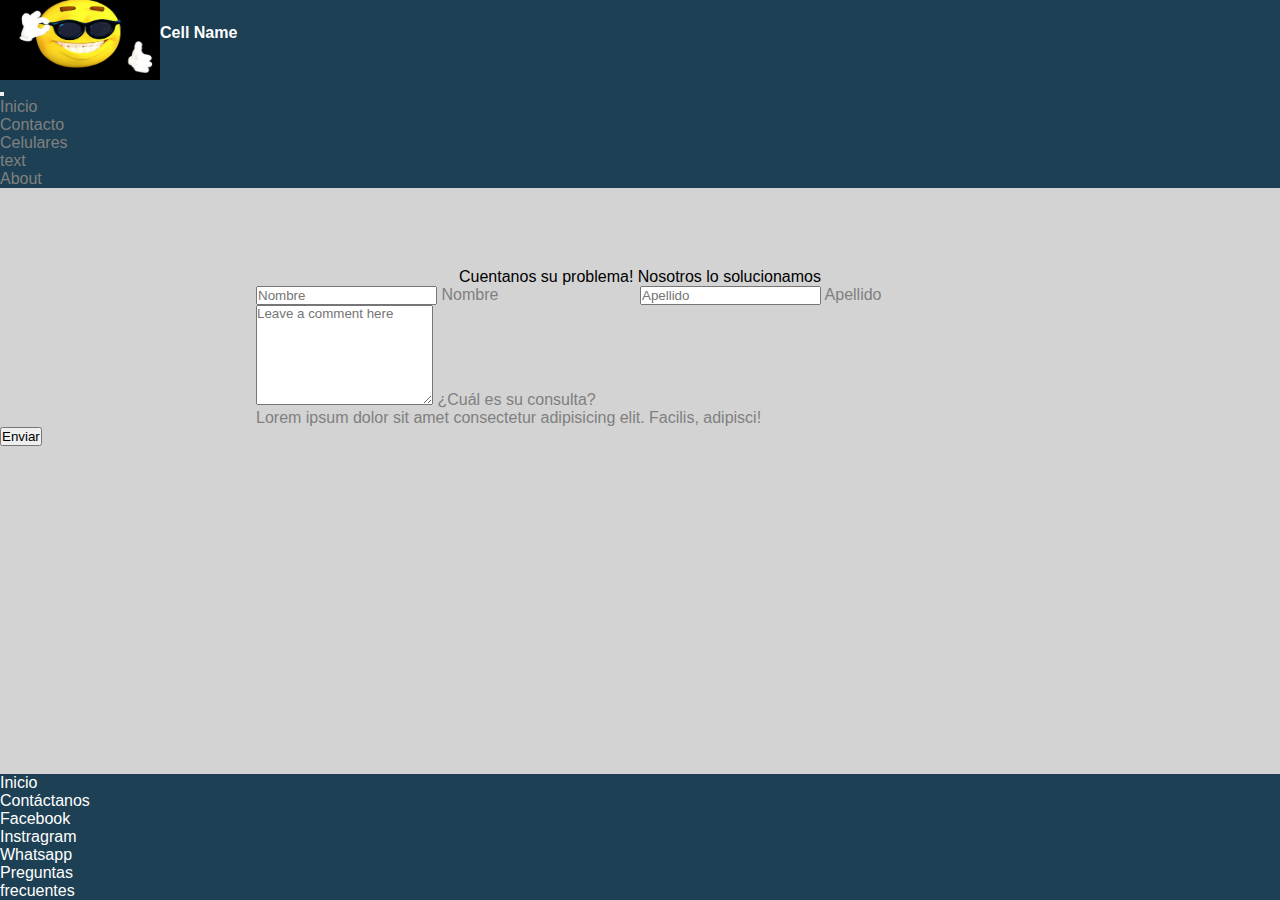
<file: contact.html>
<!DOCTYPE html>
<html lang="en">

<head>
    <meta charset="UTF-8">
    <title>cell</title>
    <!--bootstrap-->
    <link href="https://cdn.jsdelivr.net/npm/bootstrap@5.2.1/dist/css/bootstrap.min.css" rel="stylesheet"
        integrity="sha384-iYQeCzEYFbKjA/T2uDLTpkwGzCiq6soy8tYaI1GyVh/UjpbCx/TYkiZhlZB6+fzT" crossorigin="anonymous">
    <!--styles css-->
    <link rel="stylesheet" href="css/style.css">
    <!--Iconos-->
    <link rel="stylesheet" href="https://maxcdn.bootstrapcdn.com/font-awesome/4.7.0/css/font-awesome.min.css">
</head>

<body>

  <!--NAVEGADOR-->

  <header>

    <nav class="navbar navbar-expand-lg">
      <div class="container-fluid">

        <a class="navbar-brand" href="#"> <img src="./img/icono/logo2.jpg" alt="cellLogo">
          <h4 class="animate__animated animate__bounce"> Cell Name </h4>
        </a>
        <button class="navbar-toggler" type="button" data-bs-toggle="collapse" data-bs-target="#navbarNav"
          aria-controls="navbarNav" aria-expanded="false" aria-label="Toggle navigation">
          <span class="navbar-toggler-icon"></span>
        </button>

        <div class="collapse navbar-collapse" id="navbarNav">

          <ul class="nav justify-content-end">
            <li class="nav-item">
              <a class="nav-link" href="./index.html">Inicio</a>
            </li>
            <li class="nav-item">
              <a class="nav-link" href="./contact.html" target="_blank">Contacto</a>
            </li>
            <li class="nav-item">
              <a class="nav-link" href="./celulares.html">Celulares</a>
            </li>
            <li class="nav-item">
              <a class="nav-link" href="#">text</a>
            </li>
            <li class="nav-item">
              <a class="nav-link" href="./about.html">About</a>
            </li>
          </ul>

        </div>
      </div>
    </nav>
    
  </header>


        <!--formulario-->

        <main>
            <span class="formText">
                <p style="text-align: center;">Cuentanos su problema! Nosotros lo solucionamos
                </p>
            </span>
            <div class="nombreA">
                <div class="form-floating mb-3">
                    <input type="name" class="form-control" id="floatingInput" placeholder="Nombre">
                    <label for="floatingInput">Nombre</label>
                </div>
                <div class="form-floating">
                    <input type="surname" class="form-control" id="floatingSurname" placeholder="Apellido">
                    <label for="floatingPassword">Apellido</label>
                </div>
            </div>

            <div class="hablar">
                <div class="form-floating">
                    <textarea class="form-control" placeholder="Leave a comment here" id="floatingTextarea2"
                        style="height: 100px"></textarea>
                    <label for="floatingTextarea2">¿Cuál es su consulta?</label>
                </div>
            </div>

            <span class="formText2">
                <p>Lorem ipsum dolor sit amet consectetur adipisicing elit. Facilis, adipisci!</p>
            </span>

            <div class="d-grid gap-2 col-6 mx-auto">

                <button class="btn btn-success" type="button">Enviar</button>

            </div>

        </main>



        <!--PIE-->
        <footer>
            <ul class="nav justify-content-center">
                <li class="nav-item">
                    <a class="nav-link active" aria-current="page" href="#">Inicio</a>
                </li>
                <li class="nav-item">
                    <a class="nav-link" href="#"> Contáctanos</a>
                </li>
                <li class="nav-item">
                    <a class="nav-link" href="#">Facebook</a>
                </li>
                <li class="nav-item">
                    <a class="nav-link" href="#">Instragram</a>
                </li>
                <li class="nav-item">
                    <a class="nav-link" href="#">Whatsapp</a>
                </li>
                <li class="nav-item">
                    <a class="nav-link" href="#">Preguntas <br> frecuentes</a>
                </li>
            </ul>


        </footer>





        <!--booststrap-->
        <script src="https://cdn.jsdelivr.net/npm/bootstrap@5.2.1/dist/js/bootstrap.bundle.min.js"
            integrity="sha384-u1OknCvxWvY5kfmNBILK2hRnQC3Pr17a+RTT6rIHI7NnikvbZlHgTPOOmMi466C8"
            crossorigin="anonymous"></script>
</body>

</html>
</file>
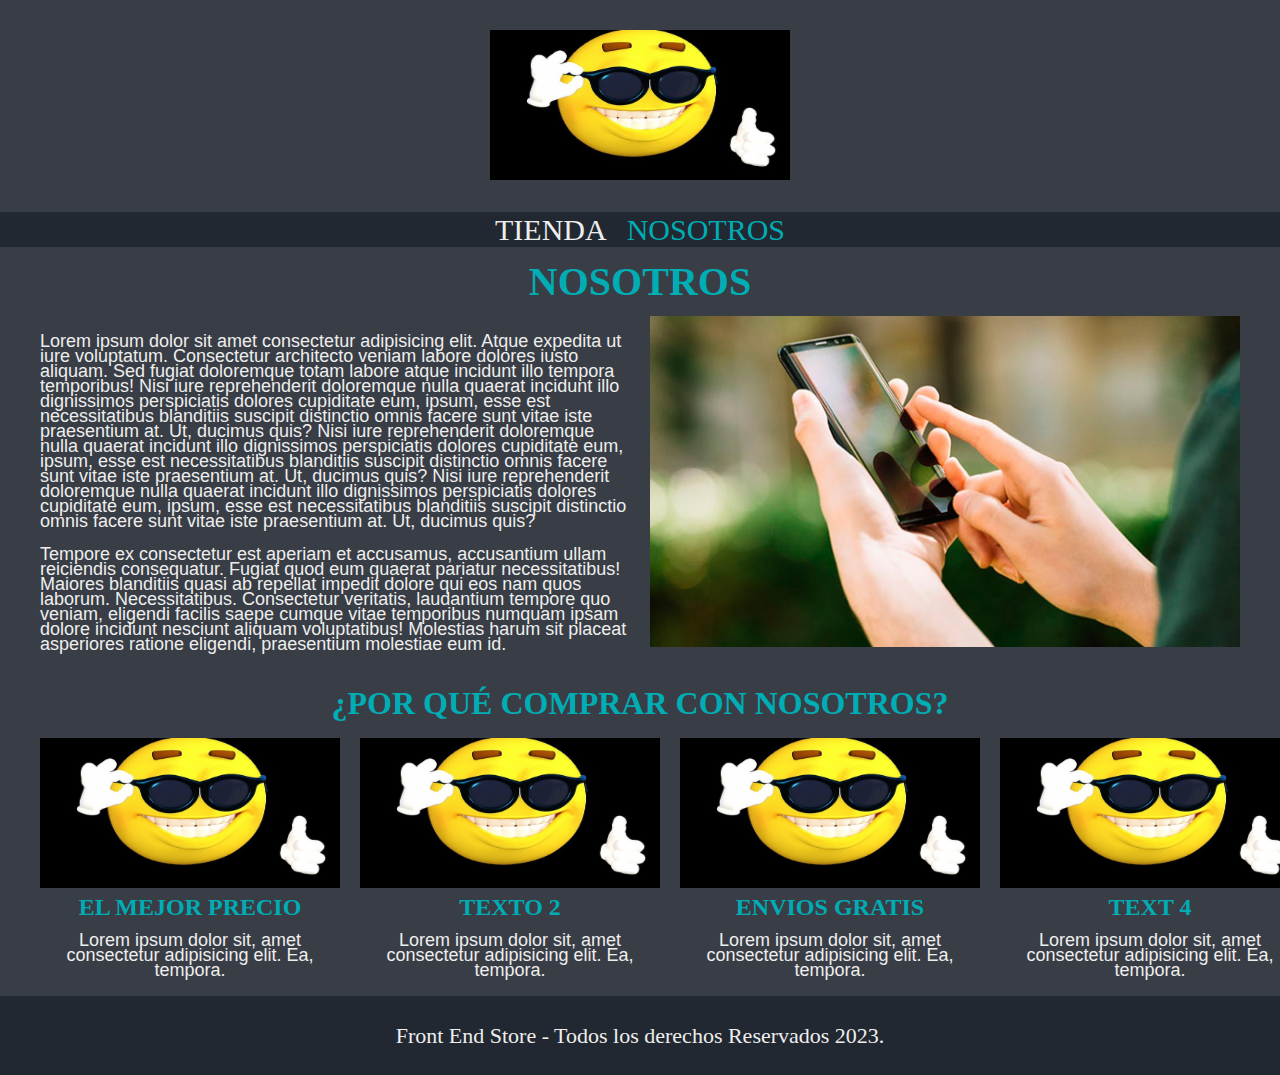
<file: nosotros.html>
<!DOCTYPE html>
<html lang="en">

<head>
    <meta charset="UTF-8">
    <meta http-equiv="X-UA-Compatible" content="IE=edge">
    <meta name="viewport" content="width=device-width, initial-scale=1.0">
    <title>Celulares</title>
    <!--Styles-->
    <link rel="stylesheet" href="./css/normalize.css">
    <link rel="stylesheet" href="./css/celulares.css">
    <!--Fuente-->
    <link rel="preconnect" href="https://fonts.googleapis.com">
    <link rel="preconnect" href="https://fonts.gstatic.com" crossorigin>
    <link href="https://fonts.googleapis.com/css2?family=Staatliches&display=swap" rel="stylesheet">
</head>

<body>

    <header>
        <a href="index.html">
            <img class="header__logo" src="./img/icono/logo3.jpg" alt="logo">
        </a>
    </header>

    <nav class="navegacion">
        <a class="navegacion__enlace" href="celulares.html">tienda</a>
        <a class="navegacion__enlace navegacion__enlace--activo" href="nosotros.html">nosotros</a>

    </nav>

    <main class="container">
        <h1>Nosotros</h1>
        <div class="nosotros">
            <div class="nosotros__contenido">
                <p> Lorem ipsum dolor sit amet consectetur adipisicing elit. Atque expedita ut iure voluptatum.
                    Consectetur architecto veniam labore dolores iusto aliquam. Sed fugiat doloremque totam labore atque
                    incidunt illo tempora temporibus!
                    Nisi iure reprehenderit doloremque nulla quaerat incidunt illo dignissimos perspiciatis dolores
                    cupiditate eum, ipsum, esse est necessitatibus blanditiis suscipit distinctio omnis facere sunt
                    vitae iste praesentium at. Ut, ducimus quis?
                    Nisi iure reprehenderit doloremque nulla quaerat incidunt illo dignissimos perspiciatis dolores
                    cupiditate eum, ipsum, esse est necessitatibus blanditiis suscipit distinctio omnis facere sunt
                    vitae iste praesentium at. Ut, ducimus quis?
                    Nisi iure reprehenderit doloremque nulla quaerat incidunt illo dignissimos perspiciatis dolores
                    cupiditate eum, ipsum, esse est necessitatibus blanditiis suscipit distinctio omnis facere sunt
                    vitae iste praesentium at. Ut, ducimus quis?</p>
                   <p> Tempore ex consectetur est aperiam et accusamus, accusantium ullam reiciendis consequatur. Fugiat
                    quod eum quaerat pariatur necessitatibus! Maiores blanditiis quasi ab repellat impedit dolore qui
                    eos nam quos laborum. Necessitatibus.
                    Consectetur veritatis, laudantium tempore quo veniam, eligendi facilis saepe cumque vitae temporibus
                    numquam ipsam dolore incidunt nesciunt aliquam voluptatibus! Molestias harum sit placeat asperiores
                    ratione eligendi, praesentium molestiae eum id.</p>
            </div>

            <img class="nosotros__imagen" src="./img/slider/celular.jpg" alt="nosotros">

        </div>


        </div>
    </main>

    <section class="container comprar">
        <h2 class="comprar__titulo">¿Por qué comprar con nosotros?</h2>

        <div class="bloques">

            <div class="bloque">
                <img class="bloque__icono" src="./img/icono/logo3.jpg" alt="">
                <h3 class="bloque__titulo">El Mejor Precio </h3>
                <p>Lorem ipsum dolor sit, amet consectetur adipisicing elit. Ea, tempora.</p>
            </div>

            <!--BLOQUE-->
            <div class="bloque">
                <img class="bloque__icono" src="./img/icono/logo3.jpg" alt="">
                <h3 class="bloque__titulo">TEXTO 2 </h3>
                <p>Lorem ipsum dolor sit, amet consectetur adipisicing elit. Ea, tempora.</p>
            </div>

            <!--BLOQUE-->
            <div class="bloque">
                <img class="bloque__icono" src="./img/icono/logo3.jpg" alt="">
                <h3 class="bloque__titulo">Envios Gratis </h3>
                <p>Lorem ipsum dolor sit, amet consectetur adipisicing elit. Ea, tempora.</p>
            </div>

            <!--BLOQUE-->
            <div class="bloque">
                <img class="bloque__icono" src="./img/icono/logo3.jpg" alt="">
                <h3 class="bloque__titulo">Text 4 </h3>
                <p>Lorem ipsum dolor sit, amet consectetur adipisicing elit. Ea, tempora.</p>
            </div>
            
        </div><!--BLOQUES-->
    </section>


    <footer>
        <p class="footer__texto">Front End Store - Todos los derechos Reservados 2023.</p>
    </footer>

</body>

</html>
</file>
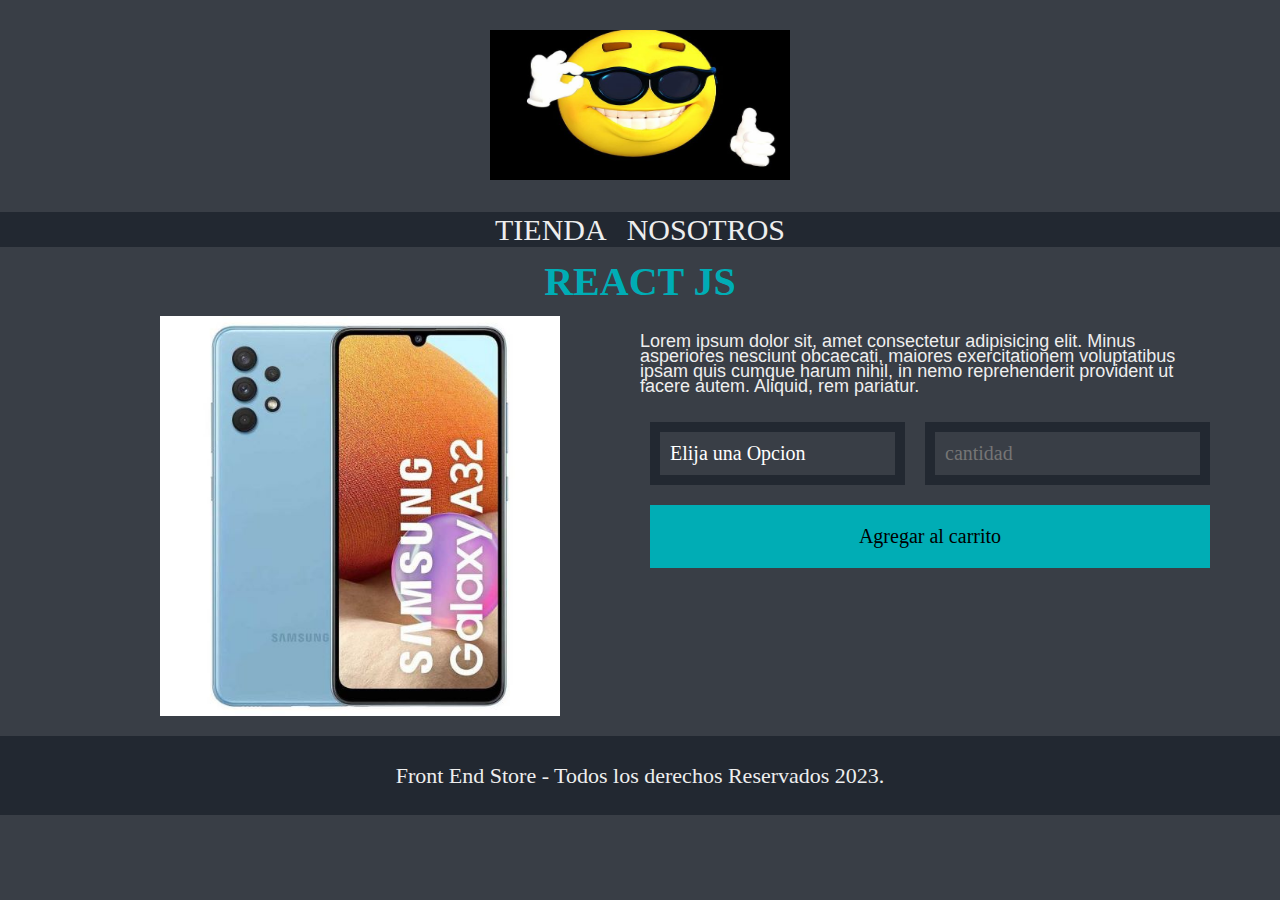
<file: producto.html>
<!DOCTYPE html>
<html lang="en">

<head>
    <meta charset="UTF-8">
    <meta http-equiv="X-UA-Compatible" content="IE=edge">
    <meta name="viewport" content="width=device-width, initial-scale=1.0">
    <title>Celulares</title>
    <!--Styles-->
    <link rel="stylesheet" href="./css/normalize.css">
    <link rel="stylesheet" href="./css/celulares.css">
    <!--Fuente-->
    <link rel="preconnect" href="https://fonts.googleapis.com">
    <link rel="preconnect" href="https://fonts.gstatic.com" crossorigin>
    <link href="https://fonts.googleapis.com/css2?family=Staatliches&display=swap" rel="stylesheet">
</head>

<body>

    <header>
        <a href="index.html">
            <img class="header__logo" src="./img/icono/logo3.jpg" alt="logo">
        </a>
    </header>

    <nav class="navegacion">
        <a class="navegacion__enlace" href="celulares.html">tienda</a>
        <a class="navegacion__enlace" href="nosotros.html">nosotros</a>

    </nav>

    <main class="container">
        <h1>React JS</h1>

        <div class="camisa">
            <img src="./img/Cards/cell ss/ss22.jpg" alt="">

            <div class="camisa__contenido">
                <p>Lorem ipsum dolor sit, amet consectetur adipisicing elit. Minus asperiores nesciunt obcaecati,
                    maiores exercitationem voluptatibus ipsam quis cumque harum nihil, in nemo reprehenderit provident
                    ut facere autem. Aliquid, rem pariatur.</p>

                <form class="formulario">
                    <select class="formulario__campo"> 
                        <option disabled selected>Elija una Opcion</option>
                        <option>opcion1 </option>
                        <option>opcion2</option>
                        <option>opcion3</option>
                    </select>
                    <input class="formulario__campo" type="number" placeholder="cantidad" min="1">
                    <input class="formulario__submit" type="submit" value="Agregar al carrito">
                </form>

            </div>
        </div>

    </main>


    <footer>
        <p class="footer__texto">Front End Store - Todos los derechos Reservados 2023.</p>
    </footer>

</body>

</html>
</file>
<file: css/celulares.css>
:root {
    --primario: #393E46;
    --primarioOscuro: #222831;
    --secundario: #00ADB5;
    --terciario: #EEEEEE;
    --blanco: #fff;
    --negro: #000;
    --secundarioOscuro: #008990 ;

    --fuentePrincipal: font-family: 'Staatliches', cursive;
}

html {
    box-sizing: border-box;
    font-size: 62.5%;
}

*,
*:before,
*::after {
    box-sizing: inherit;
}

/*Globales*/

body {
    background-color: var(--primario);
    font-size: 1.6rem;
    line-height: 1.5rem;
}

p {
    font-size: 1.8rem;
    font-family: Arial, Helvetica, sans-serif;
    color: var(--terciario);
}

a {
    text-decoration: none;
    list-style: none;
}

img {
    width: 100%;

}

.container {
    max-width: 120rem;
    margin: 0 auto;
}

h1,
h2,
h3 {
    text-align: center;
    color: var(--secundario);
    font-family: var(--fuentePrincipal);
    text-transform: uppercase;
}

h1 {
    font-size: 4rem;
}

h2 {
    font-size: 3.2rem;
    text-transform: uppercase;
}

h3 {
    font-size: 2.4rem;
}

/**header**/

header {
    display: flex;
    justify-content: center;
}

.header__logo {
    width: 30rem;
    height: 15rem;
    margin: 3rem 0;
}

/*navegacion*/

.navegacion {
    background-color: var(--primarioOscuro);
    padding: 1rem 0;
    display: flex;
    justify-content: center;
    gap: 2rem;
}

.navegacion__enlace {
    font-family: var(--fuentePrincipal);
    color: var(--terciario);
    font-size: 3rem;
    text-transform: uppercase;

}

.navegacion__enlace--activo,
.navegacion__enlace:hover {
    color: var(--secundario);
}

/*grid*/
.grid {
    display: grid;
    grid-template-columns: repeat(2, 1fr);
    gap: 2rem;
}

@media (min-width:768px) {
    .grid {
        display: grid;
        grid-template-columns: repeat(3, 1fr);
    }
}

/*productos*/

.productos {
    background-color: var(--primarioOscuro);
    display: flex;
    flex-direction: column;
    align-items: center;
}

.producto__imagen {

    width: 30rem;
    height: 30rem;
    padding: 1rem;
}

.producto__nombre {
    font-size: 4rem;
}

.producto__precio {
    font-size: 2rem
}

.producto__nombre,
.producto__precio {
    font-family: var(--fuentePrincipal);
    margin: 1rem 0;
    text-align: center;
}

/*grafico*/



.grafico {
    min-height: 30rem;
    background-repeat: no-repeat;
    background-size: cover;
    grid-column: 1/3;

}

.grafico--celu {
    grid-row: 2 / 3;
    grid-column: 1 / 3;
    background-image: url(../img/slider/celular.jpg);
}

.grafico--otro {
    background-image: url(../img/slider/celular.jpg);
}

@media (min-width: 768px) {
    .grafico--otro {
        grid-row: 5 / 6;
        grid-column: 2 / 4;

    }
}

/*nosotros*/

.nosotros {
    display: grid;
    grid-template-rows: repeat(2, auto);

}

@media (min-width: 768px) {


    .nosotros {
        
        grid-template-columns: repeat(2, 1fr);
        column-gap: 2rem;
    }
}

.nosotros__contenido {}

.nosotros__imagen {
    grid-row: 1/2 ;
}

@media (min-width: 768px) {
    .nosotros__imagen{
        grid-column: 2 / 3;
    }
}

/*BLOQUES*/

.bloques{
    display: grid;
    grid-template-columns: repeat(2, 1fr );
    gap: 2rem;
}

@media (min-width:768px){
    .bloques {
        grid-template-columns: repeat(4, 1fr );
    }
}

.bloque {
    text-align: center;
}

.bloque__titulo{
    margin:1rem 0;
}

.bloque__icono {
    width: 30rem;
    height: 15rem;
}


/*PRODUCTO*/
.camisa{
    margin: 2rem;
}
@media (min-width:768px){
    .camisa{
        display: grid;
        grid-template-columns: repeat(2, 1fr);
    }
}

.camisa img {

    width: 50rem;
    height: 40rem;
    padding-left: 10rem;
}

.camisa__contenido {

}

.formulario{
    display: grid;
    grid-template-columns: repeat(2, 1fr);
}

.formulario__campo {
    border-color: var(--primarioOscuro) ;
    border-width:1rem ;
    border-style: solid;
    /* Es lo mismo pero comprimido
    border: 1rem solid var(--prmarioOscuro);
     */

     background-color: transparent;
     color: var(--blanco);
     font-size: 2rem;
     font-family: var(--fuentePrincipal);
     padding: 1rem;
     appearance: none;
     margin:1rem;
}

.formulario__submit {
    background-color: var(--secundario);
    border: none;
    font-size: 2rem;
    font-family: var(--fuentePrincipal);
    padding: 2rem;
    transition: background-color.3s ease;
    transition: font-size .3s ease;
    grid-column: 1 / 3;
    margin: 1rem    ;
}

.formulario__submit:hover {
    font-size: 2.7rem;
    cursor: pointer;
    background-color: var(--secundarioOscuro);
}

/*footer*/
footer {
    background-color: var(--primarioOscuro);
    padding: 1rem 0;
}

.footer__texto {
    font-family: var(--fuentePrincipal);
    text-align: center;
    font-size: 2.2rem;
}
</file>
<file: css/style.css>
* {
    box-sizing: border-box;
    text-decoration: none;
    list-style: none;
    margin: 0;
    padding: 0;
    font-family: sans-serif;
}

html {
    box-sizing: border-box;
}

*, *:before, *::after {
    box-sizing: inherit;
}

body {
    background: lightgrey;
    position: relative;
    padding-bottom: 5em;
    min-height: 100vh;
}

/*navegador*/

.nav {
    background-color: #1d4054 ;
    --bs-nav-link-hover-color: #ffffff;
}
.navbar {
    background-color:#1d4054;
}
.navbar-brand {
    display: flex;
}
.navbar-brand h4 {
    padding-top: 1.5rem;
    color: white;
}

.navbar-collapse {
    flex-grow: 0;
    align-items: end;
}

.navbar img {
    width: 10rem;
    height: 5rem;
}

.navbar ul li a {
    color: grey;
}

/*Carrousel*/

.carousel-caption {
    text-align: end;
    padding-bottom: 10rem;
}

.carousel-inner img {
    filter: brightness(45%);
    height: 900px;
}

/*mid*/

.mid {
    text-align: center;
    padding-top: 5rem;
    padding-bottom: 5rem;
}

.mid h6 {
    text-transform: uppercase;
    color: gray;
    margin-bottom: 0;
    margin-top: 0.5rem;
}

/*cards*/

.row {
    padding-left: 10%;
    padding-right: 10%;
    padding-bottom: 5rem;
    margin: 0;
}

.row img {
    width: auto;
    height: 30rem;
}

.row h5 {
    margin: 0.4rem;
}

/*img doble*/

.imgText {
    position: relative;
    display: flex;
    background: #353a40;

}

.imgText .text {

    color: white;
    padding-left: 25px;

}

body {
    max-width: 100%;
}

iframe {
    width: 215rem;
    height: 30rem;
}

/*footer*/

footer {
    background-color: #1d4054;
    margin-top: 1rem;
    position: absolute;
    width: 100%;
    bottom: 0;
}

.nav-link {
    color: white;
}

.nav-link a {
    padding-left: 1rem;
}

/*formulario*/

.nombreA {
    display: flex;
    justify-content: center;
}

.form-floating {
    width: 30%;
    color: grey;
}

.hablar {
    display: flex;
    justify-content: center;
}

.hablar .form-floating {
    width: 60%;
}

.formText2 p {
    color: grey;
    padding-left: 20%;
}

main {
    margin-top: 5rem;
    margin-bottom: 5rem;
}
</file>
